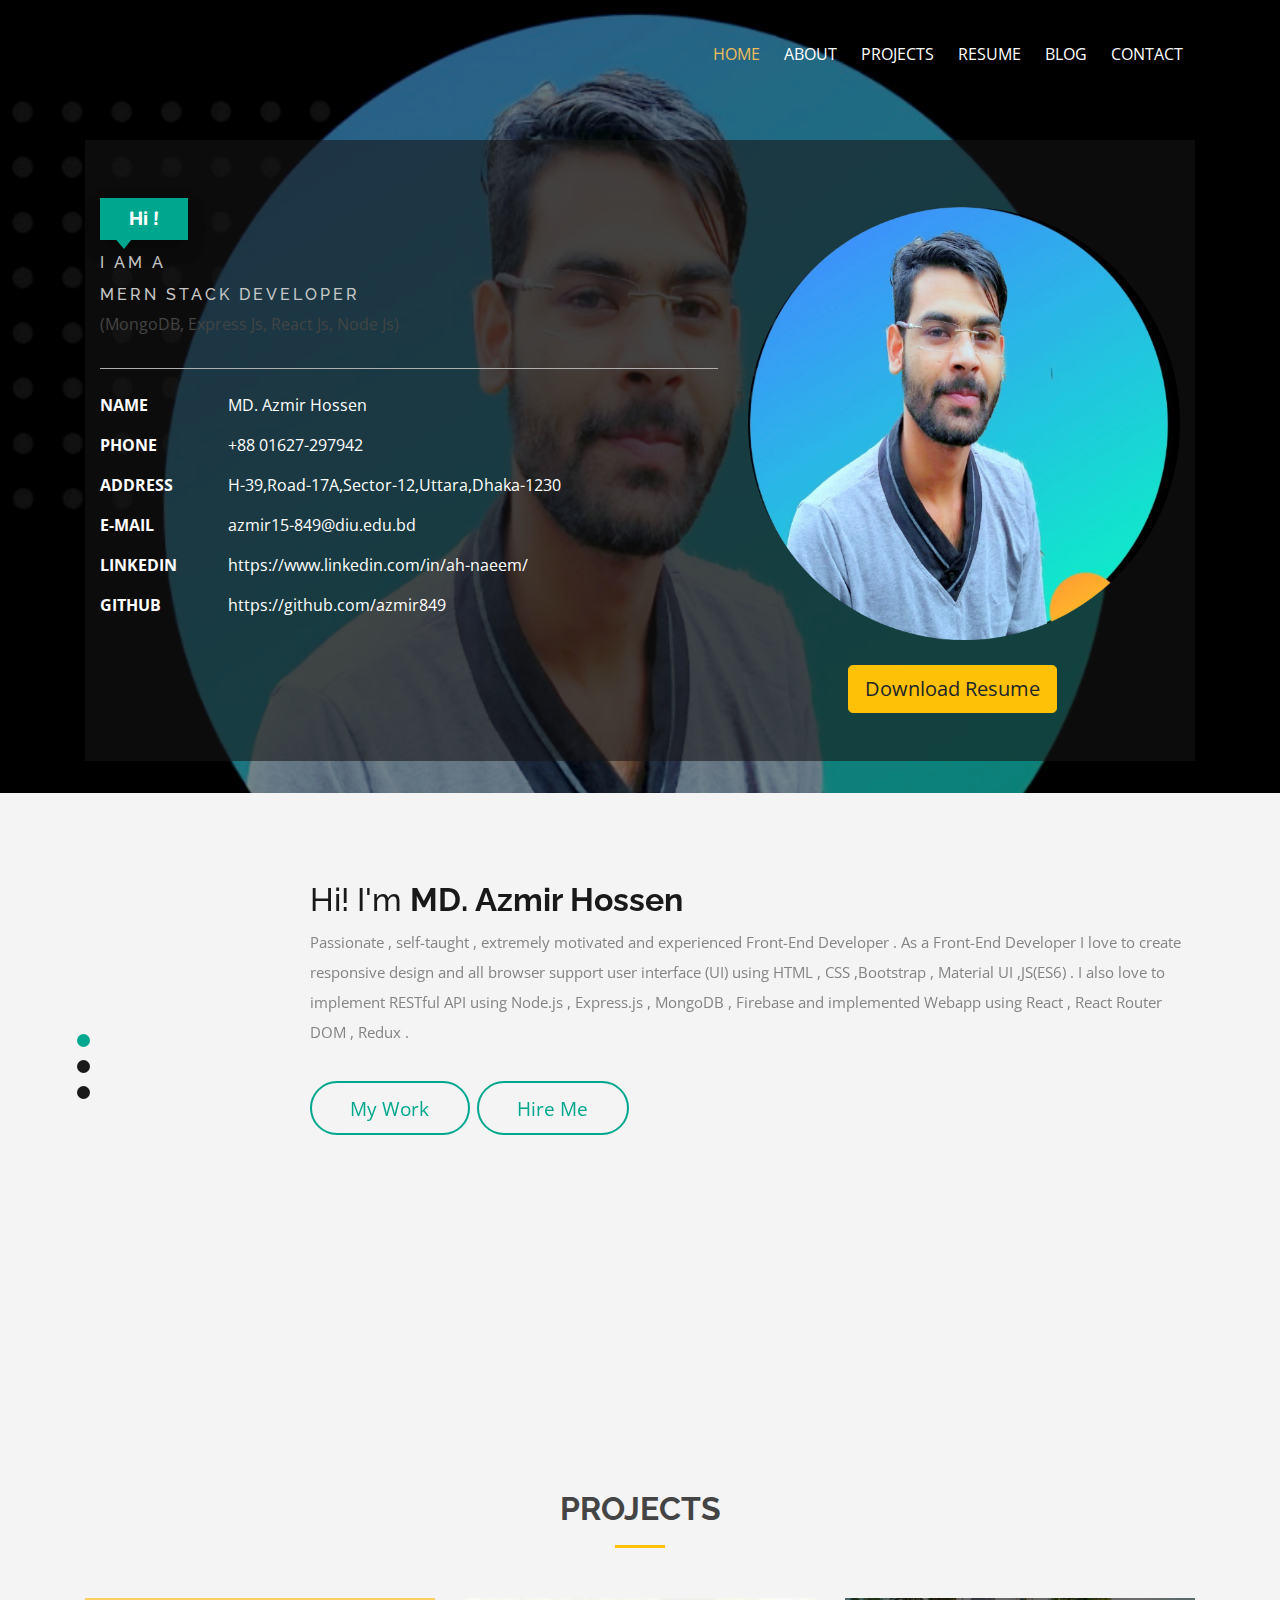
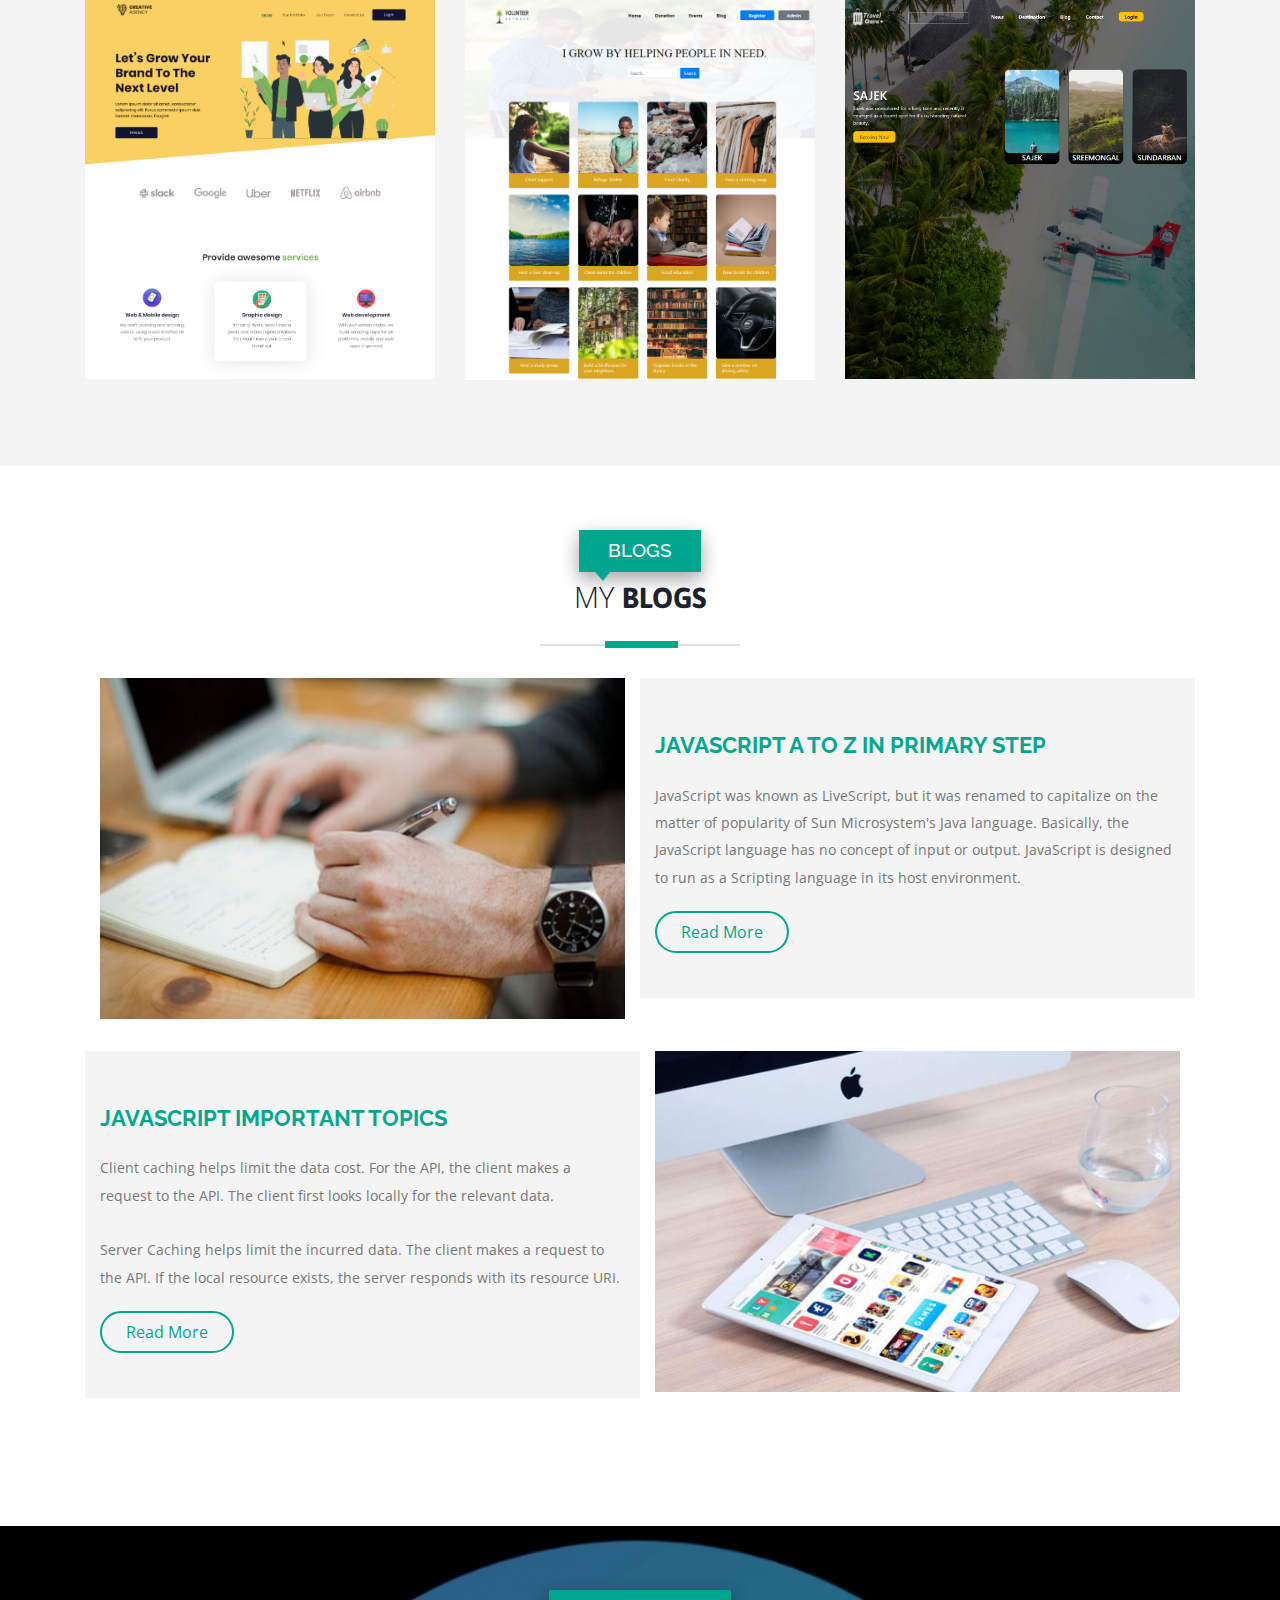
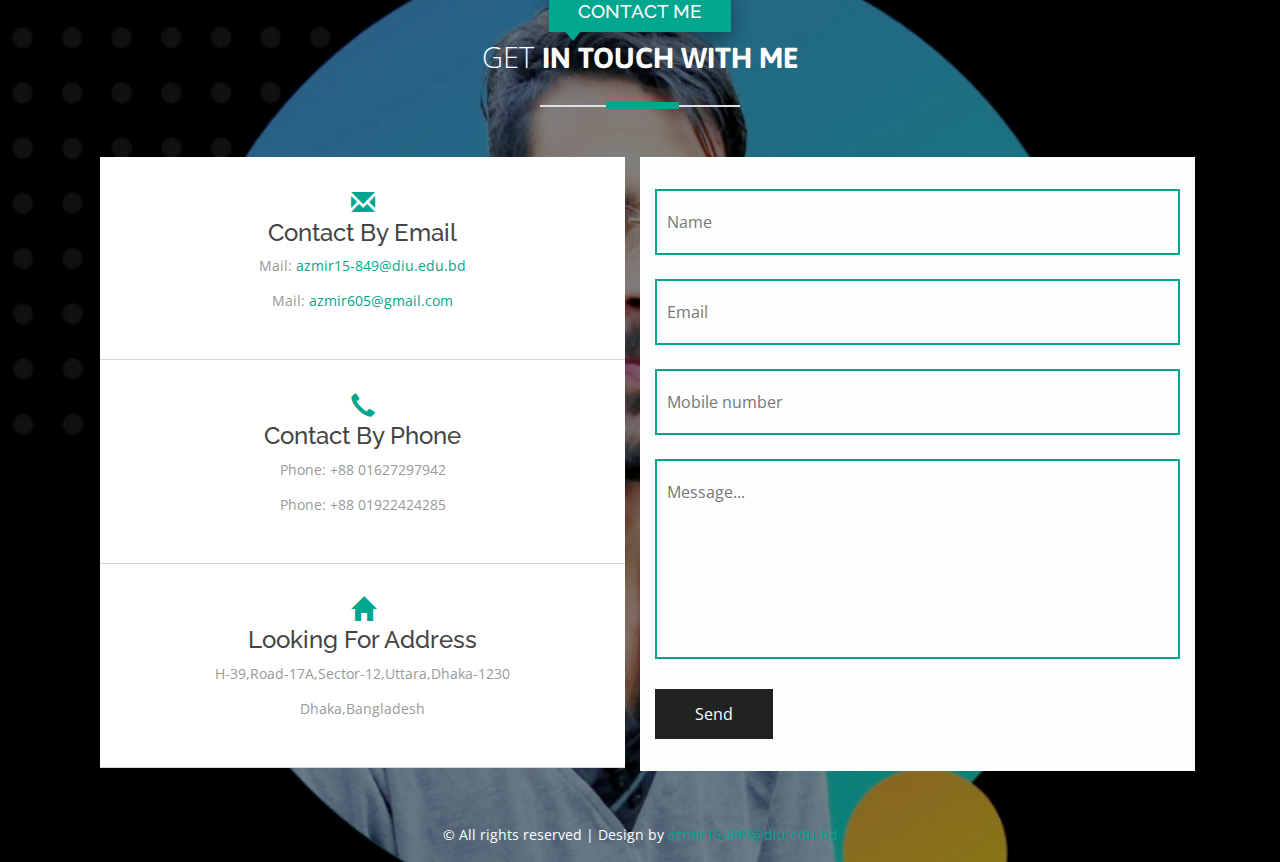
<file: index.html>
<!DOCTYPE HTML>
<html>

<head>
	<title>Azmir Hossen</title>
	<link href="css/bootstrap.css" rel='stylesheet' type='text/css' />
	<!-- jQuery (necessary for Bootstrap's JavaScript plugins) -->
	<script src="js/jquery.min.js"></script>
	<!-- Custom Theme files -->
	<link href="css/style.css" rel='stylesheet' type='text/css' />
	<!-- Custom Theme files -->
	<meta name="viewport" content="width=device-width, initial-scale=1">
	<meta http-equiv="Content-Type" content="text/html; charset=utf-8" />
	<meta name="keywords" content="Preface Responsive web template, Bootstrap Web Templates, Flat Web Templates, Android Compatible web template, 
Smartphone Compatible web template, free webdesigns for Nokia, Samsung, LG, Sony Ericsson, Motorola web design" />
	<!-- webfonts -->
	<link href='//fonts.googleapis.com/css?family=Asap:400,700,400italic' rel='stylesheet' type='text/css'>
	<link href='//fonts.googleapis.com/css?family=Open+Sans:400,300,600' rel='stylesheet' type='text/css'>
	<!-- webfonts -->
	<link href="./Portfolio/assets/vendor/bootstrap/css/bootstrap.min.css" rel="stylesheet">
	<link href="./Portfolio/assets/vendor/icofont/icofont.min.css" rel="stylesheet">
	<link href="./Portfolio/assets/vendor/boxicons/css/boxicons.min.css" rel="stylesheet">
	<link href="./Portfolio/assets/vendor/owl.carousel/assets/owl.carousel.min.css" rel="stylesheet">
	<link href="./Portfolio/assets/vendor/venobox/venobox.css" rel="stylesheet">

	<!-- Template Main CSS File -->
	<link href="./Portfolio/assets/css/style.css" rel="stylesheet">
	<!---- start-smoth-scrolling---->
	<script type="text/javascript" src="js/move-top.js"></script>
	<script type="text/javascript" src="js/easing.js"></script>
	<script type="text/javascript">
		jQuery(document).ready(function ($) {
			$(".scroll").click(function (event) {
				event.preventDefault();
				$('html,body').animate({ scrollTop: $(this.hash).offset().top }, 1000);
			});
		});
	</script>
	<!---- start-smoth-scrolling---->
</head>

<body>
	<!-- container -->
	<!-- header -->
	<div id="home" class="header">
		<div class="container">
			<!-- top-hedader -->
			<div class="top-header">
				<!-- /logo -->
				<!--top-nav---->
				<div class="top-nav">
					<div class="navigation">
						<div class="navigation-right">
							<span class="menu"><img src="images/profile.png" alt=" " /></span>
							<nav class="link-effect-3" id="link-effect-3">
								<ul class="nav1 nav nav-wil">
									<li class="active"><a data-hover="Home" href="index.html">Home</a></li>
									<li><a class="scroll" data-hover="About" href="#about">About</a></li>
									<li><a class="scroll" data-hover="Projects" href="#port">Projects</a></li>
									<li><a class="" data-hover="Resume" href="./MD. AZMIR HOSSEN.pdf">Resume</a></li>
									<li><a class="scroll" data-hover="Blog" href="#blogs">Blog</a></li>
									<li><a class="scroll" data-hover="Contact" href="#contact">Contact</a></li>
								</ul>
							</nav>
							<!-- script-for-menu -->
							<script>
								$("span.menu").click(function () {
									$("ul.nav1").slideToggle(300, function () {
										// Animation complete.
									});
								});
							</script>
							<!-- /script-for-menu -->
						</div>
						<div class="clearfix"></div>
					</div>
					<!-- /top-hedader -->
				</div>
				<div class="banner-info">
					<div class="col-md-7 header-right">
						<h1>Hi !</h1>
						<h6>I am a</h6>
						<h6>MERN Stack Developer</h6>
						<p>(MongoDB, Express Js, React Js, Node Js)</p>
						<ul class="address">

							<li>
								<ul class="address-text">
									<li><b>NAME</b></li>
									<li>MD. Azmir Hossen</li>
								</ul>
							</li>
							<li>
								<ul class="address-text">
									<li><b>PHONE </b></li>
									<li>+88 01627-297942</li>
								</ul>
							</li>
							<li>
								<ul class="address-text">
									<li><b>ADDRESS </b></li>
									<li>H-39,Road-17A,Sector-12,Uttara,Dhaka-1230</li>
								</ul>
							</li>
							<li>
								<ul class="address-text">
									<li><b>E-MAIL </b></li>
									<li><a href="mailto:azmir15-849@diu.edu.bd"> azmir15-849@diu.edu.bd</a></li>
								</ul>
							</li>
							<li>
								<ul class="address-text">
									<li><b>LINKEDIN</b></li>
									<li><a
											href="https://www.linkedin.com/in/ah-naeem/">https://www.linkedin.com/in/ah-naeem/</a>
									</li>
								</ul>
							</li>
							<li>
								<ul class="address-text">
									<li><b>GITHUB</b></li>
									<li><a href="https://github.com/azmir849">https://github.com/azmir849</a></li>
								</ul>
							</li>

						</ul>
					</div>
					<div class="flex-column col-md-5 header-left d-flex justify-content-center">
						<img src="images/circle-cropped.png" alt="">
						<a href='./MD. AZMIR HOSSEN MERN.pdf'><button type="button" class="btn btn-warning btn-lg">Download
								Resume</button></a>
					</div>
					<div class="clearfix"> </div>

				</div>
			</div>
		</div>
	</div>
	<!-- about -->
	<div id="about" class="about">
		<div class="col-md-12 about-left">
			<div id="owl-demo1" class="owl-carousel owl-carousel2">
				<div class="item">
					<div class="about-left-grid">
						<h2>Hi! I'm <span>MD. Azmir Hossen</span></h2>
						<p>Passionate , self-taught , extremely motivated and experienced Front-End Developer . As a
							Front-End Developer I love to create responsive design and all browser support user
							interface (UI) using HTML , CSS ,Bootstrap , Material UI ,JS(ES6) . I also love to implement
							RESTful API using Node.js , Express.js , MongoDB , Firebase and implemented Webapp using
							React , React Router DOM , Redux . </p>
						<ul>
							<li><a class="a-btn-a scroll" href="#port">My Work</a></li>
							<li><a class="a-btn-h scroll" href="#contact">Hire Me</a></li>
						</ul>
					</div>
				</div>
				<div class="item">
					<div class="about-left-grid">
						<h2>Hi! I'm <span>MD. Azmir Hossen</span></h2>
						<p>Excellent focus, communication, and ability to learn rapidly. Excels working in a team
							environment. Strong critical analysis and problem solving. </p>
						<ul>
							<li><a class="a-btn-a scroll" href="#port">My Work</a></li>
							<li><a class="a-btn-h scroll" href="#contact">Hire Me</a></li>
						</ul>
					</div>
				</div>
				<div class="item">
					<div class="about-left-grid">
						<h2>Hi! I'm <span>MD. Azmir Hossen</span></h2>
						<p>Programming languages:
							Advance : JS, JavaScript (ES6)
							Intermediate : Java , C , C++
							Client scripting : React , Redux , APIs , React Router Dom
							Server scripting : Node.js (Express)
							Front end : HTML , CSS
							Responsive Design : Bootstrap , Flex box , Material UI
							Database : Mongo dB , Firebase , MySQL
							Config. & Deploy : Heroku , Netlify , Firebase
							Other : VS Code , Context API , Postman , Chorome dev. tools</p>
						<ul>
							<li><a class="a-btn-a scroll" href="#port">My Work</a></li>
							<li><a class="a-btn-h scroll" href="#contact">Hire Me</a></li>
						</ul>
					</div>
				</div>
			</div>
		</div>

		<div class="clearfix"> </div>
		<link href="css/owl.carousel.css" rel="stylesheet">
		<script src="js/owl.carousel.js"></script>
		<script>
			$(document).ready(function () {
				$("#owl-demo1").owlCarousel({
					items: 1,
					lazyLoad: false,
					autoPlay: true,
					navigation: false,
					navigationText: false,
					pagination: true,
				});
			});
		</script>
		<!-- Feedback -->
		<script>
			$(document).ready(function () {
				$("#owl-demo3").owlCarousel({
					items: 1,
					lazyLoad: false,
					autoPlay: true,
					navigation: false,
					navigationText: true,
					pagination: true,
				});
			});
		</script>
	</div>
	<!-- /about -->
	<!-- portfolio -->
	<div class="portfolio" id="port">

	</div>
	<!-- //portfolio -->
	<!-- top-grids -->
	<div class="blog" id="blogs">
		<div class="container">
			<div class="service-head text-center">
				<h4>BLOGS</h4>
				<h3>MY <span>BLOGS</span></h3>
				<span class="border one"></span>
			</div>
			<div class="news-grid w3l-agile">
				<div class="col-md-6 news-img">
					<a href="https://azmir15-849.medium.com/javascript-a-to-z-in-primary-step-22716f90cae6"
						target="_blank"> <img src="./images/b1.jpg" alt=" " class="img-responsive"></a>

				</div>
				<div class="col-md-6 news-text">
					<h3> <a href="https://azmir15-849.medium.com/javascript-a-to-z-in-primary-step-22716f90cae6"
							target="_blank">JavaScript A to Z In Primary Step</a>
					</h3>
					<p>JavaScript was known as LiveScript, but it was renamed to capitalize on the matter of popularity
						of Sun Microsystem's Java language. Basically, the JavaScript language has no concept of input
						or output. JavaScript is designed to run as a Scripting language in its host environment.</p>
					<a href="https://azmir15-849.medium.com/javascript-a-to-z-in-primary-step-22716f90cae6"
						target="_blank" class="read hvr-shutter-in-horizontal">Read
						More</a>

				</div>

				<div class="clearfix"></div>
			</div>
			<div class="news-grid">

				<div class="col-md-6 news-text two">
					<h3> <a href="https://azmir15-849.medium.com/javascript-important-topics-f10065ee18fc"
							target="_blank">JavaScript important topics</a>
					</h3>
					<p>Client caching helps limit the data cost. For the API, the client makes a request to the API. The
						client first looks locally for the relevant data.<br /><br />Server Caching helps limit the
						incurred data. The client makes a request to the API. If the local resource exists, the server
						responds with its resource URI.</p>
					<a href="https://azmir15-849.medium.com/javascript-important-topics-f10065ee18fc" target="_blank"
						class="read hvr-shutter-in-horizontal">Read
						More</a>

				</div>
				<div class="col-md-6 news-img two">
					<a href="https://azmir15-849.medium.com/javascript-important-topics-f10065ee18fc" target="_blank">
						<img src="./images/b2.jpg" alt=" " class="img-responsive"></a>

				</div>
				<div class="clearfix"></div>
			</div>
			<div class="news-grid">
				<!-- <div class="col-md-6 news-img">
					<a href="#"> <img src="./images/b3.jpg" alt=" " class="img-responsive"></a>

				</div> -->
				<!-- <div class="col-md-6 news-text">
					<h3> <a href="#">HERE GOES AN AWESOME BLOG TITLE</a>
					</h3>
					<ul class="news">
						<li><i class="glyphicon glyphicon-user"></i> <a href="#">Admin</a></li>
						<li><i class="glyphicon glyphicon-comment"></i> <a href="#">2 Comments</a></li>
						<li><i class="glyphicon glyphicon-heart"></i> <a href="#">50 Likes</a></li>
						<li><i class="glyphicon glyphicon-tags"></i> <a href="#">3 Tags</a></li>
					</ul>
					<p>Itaque earum rerum hic tenetur a sapiente delectus, ut aut reiciendis voluptatibus maiores alias
						consequatur aut perferendis doloribus asperiores repellat. Neque porro quisquam est, qui dolorem
						ipsum quia dolor sit amet.</p>
					<a href="#" class="read hvr-shutter-in-horizontal">Read
						More</a>

				</div> -->

				<div class="clearfix"></div>
			</div>
		</div>
	</div>
	<!-- top-grids -->
	<!-- /blog-pop-->
	<div class="modal ab fade" id="myModal1" tabindex="-1" role="dialog" aria-labelledby="myModalLabel">
		<div class="modal-dialog about" role="document">
			<div class="modal-content about">
				<div class="modal-header">
					<button type="button" class="close ab" data-dismiss="modal" aria-label="Close"><span
							aria-hidden="true">&times;</span></button>
				</div>
				<div class="modal-body about">
					<div class="about">

						<div class="about-inner">

							<img src="images/b3.jpg" alt="about" />
							<h4 class="tittle">A Fews words about us</h4>
							<p>Lorem ipsum dolor sit amet Integer gravida,Lorem ipsum dolor sit amet Integer gravida
								velit,Ming sits in the corner the whole day. She's into crochet. quis dolor
								tristiqumsan.Mirum est notare quam littera gothica, quam nunc putamus parum claram,
								anteposuerit litterarum formas humanitatis per seacula quarta decima et quinta decima.
								velit quis dolor tristiqumsan.</p>
							<p>Lorem ipsum dolor sit amet. Integer gravida velit quis dolor tristiqumsan.anteposuerit
								litterarum formas humanitatis per seacula amet Integer gravida velit. </p>
						</div>

					</div>
				</div>
			</div>
		</div>
	</div>
	<!-- //blog-pop-->

	<!-- /header -->
	<div class="footer" id="contact">
		<div class="container">
			<div class="service-head one text-center">
				<h4>CONTACT ME</h4>
				<h3>GET <span>IN TOUCH WITH ME</span></h3>
				<span class="border two"></span>
			</div>
			<div class="mail_us">
				<div class="col-md-6 mail_left">
					<div class="contact-grid1-left">
						<div class="contact-grid1-left1">
							<span class="glyphicon glyphicon-envelope" aria-hidden="true"></span>
							<h4>Contact By Email</h4>
							<ul>
								<li>Mail: <a href="mailto:azmir15-849@diu.edu.bd">azmir15-849@diu.edu.bd</a></li>
								<li>Mail: <a href="mailto:azmir605@gmail.com">azmir605@gmail.com</a></li>
							</ul>
						</div>
					</div>
					<div class="contact-grid1-left">
						<div class="contact-grid1-left1">
							<span class="glyphicon glyphicon-earphone" aria-hidden="true"></span>
							<h4>Contact By Phone</h4>
							<ul>
								<li>Phone: +88 01627297942</li>
								<li>Phone: +88 01922424285</li>
							</ul>
						</div>
					</div>
					<div class="contact-grid1-left">
						<div class="contact-grid1-left1">
							<span class="glyphicon glyphicon-home" aria-hidden="true"></span>
							<h4>Looking For Address</h4>
							<ul>
								<li>H-39,Road-17A,Sector-12,Uttara,Dhaka-1230</li>
								<li>Dhaka,Bangladesh</li>

							</ul>
						</div>
					</div>
					<div class="clearfix"> </div>
				</div>
				<div class="col-md-6 mail_right">
					<form action="#" method="post">
						<input type="text" name="Name" value="Name" onfocus="this.value = '';"
							onblur="if (this.value == '') {this.value = 'Name';}" required="">
						<input type="email" name="Email" value="Email" onfocus="this.value = '';"
							onblur="if (this.value == '') {this.value = 'Email';}" required="">
						<input type="text" name="Mobile number" value="Mobile number" onfocus="this.value = '';"
							onblur="if (this.value == '') {this.value = 'Mobile number';}" required="">
						<textarea name="Message..." onfocus="this.value = '';"
							onblur="if (this.value == '') {this.value = 'Message...';}"
							required="">Message...</textarea>
						<input type="submit" value="Send">

					</form>
				</div>
				<div class="clearfix"></div>
			</div>
			<div class="copy_right text-center">
				<p>&copy; All rights reserved | Design by <a href="mailto:azmir15-849@diu.edu.bd"
						target="_blank">azmir15-849@diu.edu.bd</a></p>

			</div>
		</div>
	</div>
	<!-- //footer -->
	<!-- /container -->
	<a href="#home" id="toTop" style="display: block;"> <span id="toTopHover" style="opacity: 1;"> </span></a>
	<!--start-smooth-scrolling-->
	<script type="text/javascript">
		$(document).ready(function () {
			/*
			var defaults = {
					containerID: 'toTop', // fading element id
				containerHoverID: 'toTopHover', // fading element hover id
				scrollSpeed: 1200,
				easingType: 'linear' 
				};
			*/

			$().UItoTop({ easingType: 'easeOutQuart' });

		});
	</script>
	<!--end-smooth-scrolling-->
	<!-- //for bootstrap working -->
	<script src="js/bootstrap.js"></script>
	<script>
		$(document).ready(function () {
			$('#port').load('./Portfolio/portfolio.html');
		});
	</script>

</body>

</html>
</file>
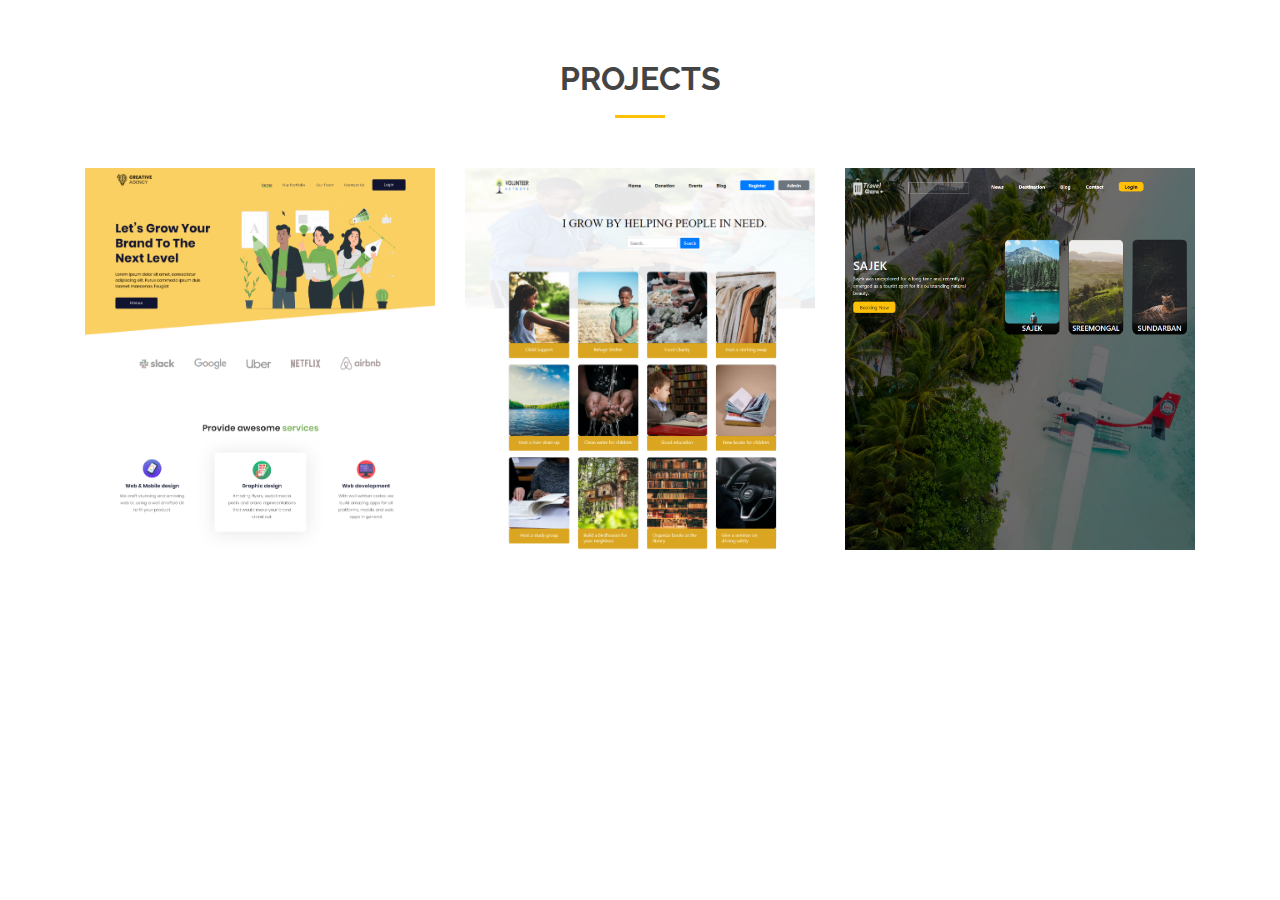
<file: Portfolio/index.html>
<!DOCTYPE html>
<html lang="en">

<head>
  <meta charset="utf-8">
  <meta content="width=device-width, initial-scale=1.0" name="viewport">

  <title>Portfolio</title>
  <meta content="" name="descriptison">
  <meta content="" name="keywords">

  <!-- Favicons -->

  <!-- Google Fonts -->
  <link
    href="https://fonts.googleapis.com/css?family=Open+Sans:300,300i,400,400i,600,600i,700,700i|Raleway:300,300i,400,400i,500,500i,600,600i,700,700i|Poppins:300,300i,400,400i,500,500i,600,600i,700,700i"
    rel="stylesheet">

  <!-- Vendor CSS Files -->
  <link href="../Portfolio/assets/vendor/bootstrap/css/bootstrap.min.css" rel="stylesheet">
  <link href="../Portfolio/assets/vendor/icofont/icofont.min.css" rel="stylesheet">
  <link href="../Portfolio/assets/vendor/boxicons/css/boxicons.min.css" rel="stylesheet">
  <link href="../Portfolio/assets/vendor/owl.carousel/assets/owl.carousel.min.css" rel="stylesheet">
  <link href="../Portfolio/assets/vendor/venobox/venobox.css" rel="stylesheet">

  <!-- Template Main CSS File -->
  <link href="../Portfolio/assets/css/style.css" rel="stylesheet">

  <!-- =======================================================
  * Template Name: Baker - v2.1.0
  * Template URL: https://bootstrapmade.com/baker-free-onepage-bootstrap-theme/
  * Author: BootstrapMade.com
  * License: https://bootstrapmade.com/license/
  ======================================================== -->
</head>

<body>

  <!-- ======= Header ======= -->

  <!-- ======= Portfolio Section ======= -->
  <section id="portfolio" class="portfolio">
    <div class="container">

      <div class="section-title">
        <h2>Projects</h2>
      </div>

      <div class="row portfolio-container">

        <div class="col-lg-4 col-md-6 portfolio-item filter-app">
          <img src="../Portfolio/assets/img/portfolio/creative agency/header.png" class="img-fluid" alt="">
          <div class="portfolio-info">
            <h4>Creative Agency</h4>
            <a href="../Portfolio/assets/img/portfolio/creative agency/1 Landing page.png" data-gall="portfolioGallery"
              class="venobox preview-link" title="App 1"><i class="bx bx-plus"></i></a>
            <a href="../Portfolio/CreativeAgencyDetails.html" data-gall="portfolioDetailsGallery" data-vbtype="iframe"
              class="venobox details-link" title="Portfolio Details"><i class="bx bx-link"></i></a>
          </div>
        </div>

        <div class="col-lg-4 col-md-6 portfolio-item filter-web">
          <img src="../Portfolio/assets/img/portfolio/Volunteer Network/home.png" class="img-fluid" alt="">
          <div class="portfolio-info">
            <h4>Volunteer Network</h4>
            <a href="../Portfolio/assets/img/portfolio/Volunteer Network/Image 16.png" data-gall="portfolioGallery"
              class="venobox preview-link" title="Web 3"><i class="bx bx-plus"></i></a>
            <a href="../Portfolio/VolunteerNetworkDetails.html" data-gall="portfolioDetailsGallery" data-vbtype="iframe"
              class="venobox details-link" title="Portfolio Details"><i class="bx bx-link"></i></a>
          </div>
        </div>

        <div class="col-lg-4 col-md-6 portfolio-item filter-app">
          <img src="../Portfolio/assets/img/portfolio/Travel Guru/Image 17.png" class="img-fluid" alt="">
          <div class="portfolio-info">
            <h4>Travel Guru App</h4>
            <a href="../Portfolio/assets/img/portfolio/Travel Guru/Image 1.png" data-gall="portfolioGallery"
              class="venobox preview-link" title="App 2"><i class="bx bx-plus"></i></a>
            <a href="../Portfolio/TravelGuruDetails.html" data-gall="portfolioDetailsGallery" data-vbtype="iframe"
              class="venobox details-link" title="Portfolio Details"><i class="bx bx-link"></i></a>
          </div>
        </div>
      </div>

    </div>

    </div>
  </section><!-- End Portfolio Section -->


  <!-- Vendor JS Files -->
  <script src="../Portfolio/assets/vendor/jquery/jquery.min.js"></script>
  <script src="../Portfolio/assets/vendor/bootstrap/js/bootstrap.bundle.min.js"></script>
  <script src="../Portfolio/assets/vendor/jquery.easing/jquery.easing.min.js"></script>
  <script src="../Portfolio/assets/vendor/php-email-form/validate.js"></script>
  <script src="../Portfolio/assets/vendor/waypoints/jquery.waypoints.min.js"></script>
  <script src="../Portfolio/assets/vendor/counterup/counterup.min.js"></script>
  <script src="../Portfolio/assets/vendor/owl.carousel/owl.carousel.min.js"></script>
  <script src="../Portfolio/assets/vendor/isotope-layout/isotope.pkgd.min.js"></script>
  <script src="../Portfolio/assets/vendor/venobox/venobox.min.js"></script>

  <!-- Template Main JS File -->
  <script src="../Portfolio/assets/js/main.js"></script>

</body>

</html>
</file>
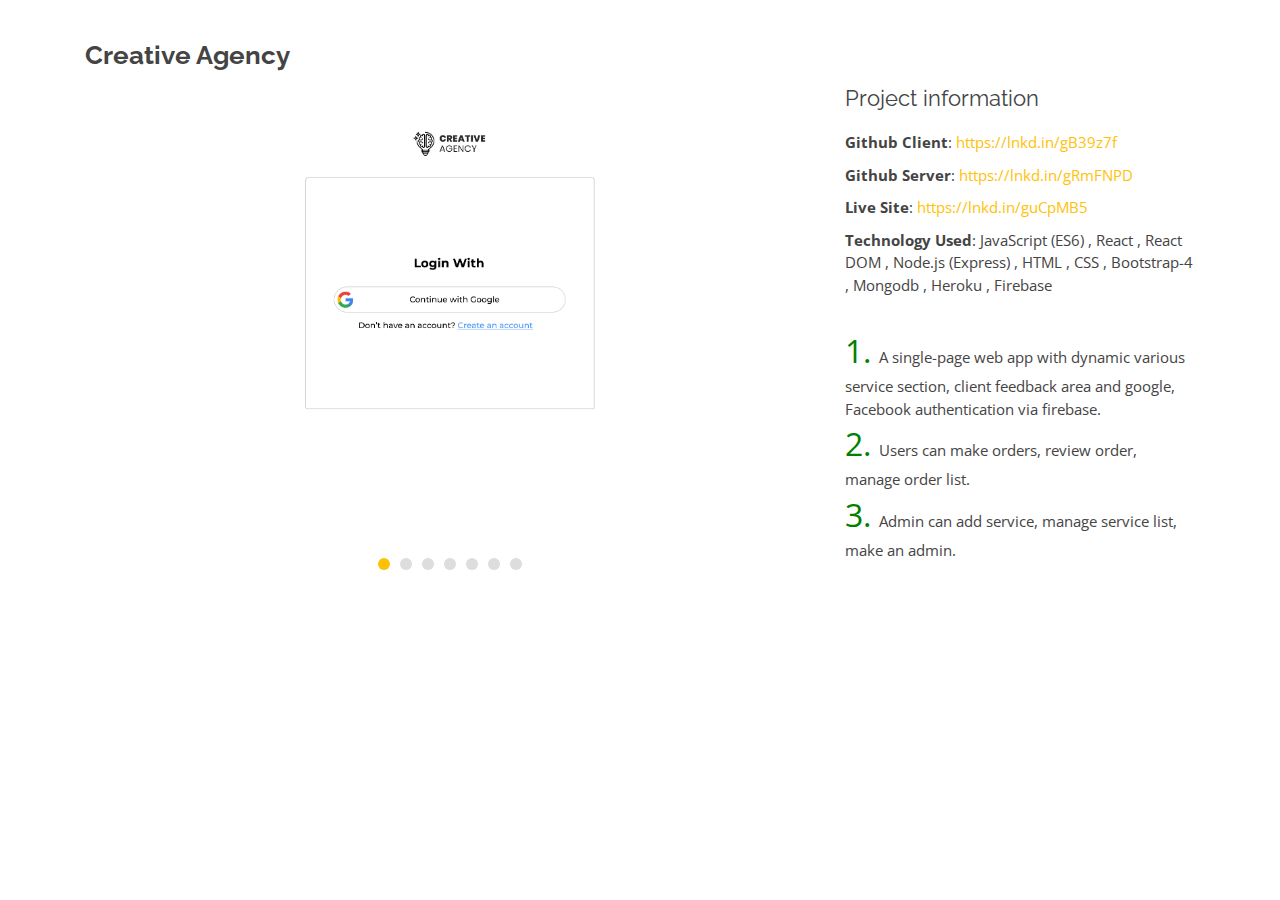
<file: Portfolio/CreativeAgencyDetails.html>
<!DOCTYPE html>
<html lang="en">

<head>
  <meta charset="utf-8">
  <meta content="width=device-width, initial-scale=1.0" name="viewport">

  <title>Portfolio Details</title>
  <meta content="" name="descriptison">
  <meta content="" name="keywords">

  <!-- Google Fonts -->
  <link
    href="https://fonts.googleapis.com/css?family=Open+Sans:300,300i,400,400i,600,600i,700,700i|Raleway:300,300i,400,400i,500,500i,600,600i,700,700i|Poppins:300,300i,400,400i,500,500i,600,600i,700,700i"
    rel="stylesheet">

  <!-- Vendor CSS Files -->
  <link href="../Portfolio/assets/vendor/bootstrap/css/bootstrap.min.css" rel="stylesheet">
  <link href="../Portfolio/assets/vendor/icofont/icofont.min.css" rel="stylesheet">
  <link href="../Portfolio/assets/vendor/boxicons/css/boxicons.min.css" rel="stylesheet">
  <link href="../Portfolio/assets/vendor/owl.carousel/assets/owl.carousel.min.css" rel="stylesheet">
  <link href="../Portfolio/assets/vendor/venobox/venobox.css" rel="stylesheet">

  <!-- Template Main CSS File -->
  <link href="../Portfolio/assets/css/style.css" rel="stylesheet">

  <!-- =======================================================
  * Template Name: Baker - v2.1.0
  * Template URL: https://bootstrapmade.com/baker-free-onepage-bootstrap-theme/
  * Author: BootstrapMade.com
  * License: https://bootstrapmade.com/license/
  ======================================================== -->
</head>

<body>

  <main id="main">

    <!-- ======= Portfolio Details Section ======= -->
    <section id="portfolio-details" class="portfolio-details">
      <div class="container">

        <div class="row">

          <div class="col-lg-8">
            <h2 class="portfolio-title">Creative Agency</h2>
            <div class="owl-carousel portfolio-details-carousel">
              <img src="../Portfolio/assets/img/portfolio/creative agency/2 login.png" class="img-fluid" alt="">
              <img src="../Portfolio/assets/img/portfolio/creative agency/3 Customar-placeOrder.png" class="img-fluid"
                alt="">
              <img src="../Portfolio/assets/img/portfolio/creative agency/4 Customar-status.png" class="img-fluid"
                alt="">
              <img src="../Portfolio/assets/img/portfolio/creative agency/5 Customar-review.png" class="img-fluid"
                alt="">
              <img src="../Portfolio/assets/img/portfolio/creative agency/6 Admin-service-status.png" class="img-fluid"
                alt="">
              <img src="../Portfolio/assets/img/portfolio/creative agency/7 Admin-add-service.png" class="img-fluid"
                alt="">
              <img src="../Portfolio/assets/img/portfolio/creative agency/8 Admin-make-admin.png" class="img-fluid"
                alt="">
            </div>
          </div>

          <div class="col-lg-4 portfolio-info">
            <h3>Project information</h3>
            <ul>
              <li><strong>Github Client</strong>: <a href="https://lnkd.in/gB39z7f">https://lnkd.in/gB39z7f</a></li>
              <li><strong>Github Server</strong>: <a href="https://lnkd.in/gRmFNPD">https://lnkd.in/gRmFNPD</a></li>
              <li><strong>Live Site</strong>: <a href="https://lnkd.in/guCpMB5">https://lnkd.in/guCpMB5</a></li>
              <li><strong>Technology Used</strong>: JavaScript (ES6) , React , React DOM , Node.js (Express) , HTML ,
                CSS , Bootstrap-4 , Mongodb , Heroku , Firebase</li>
            </ul>

            <p>
              <span style="color: green;font-size: xx-large;">1. </span> A single-page web app with dynamic various
              service section, client feedback area and google, Facebook authentication via firebase.<br />

              <span style="color: green;font-size: xx-large;">2. </span> Users can make orders, review order, manage
              order list.<br />
              <span style="color: green;font-size: xx-large;">3. </span> Admin can add service, manage service list,
              make an admin.
            </p>
          </div>

        </div>

      </div>
    </section><!-- End Portfolio Details Section -->

  </main><!-- End #main -->

  <a href="#" class="back-to-top"><i class="bx bx-up-arrow-alt"></i></a>

  <!-- Vendor JS Files -->
  <script src="../Portfolio/assets/vendor/jquery/jquery.min.js"></script>
  <script src="../Portfolio/assets/vendor/bootstrap/js/bootstrap.bundle.min.js"></script>
  <script src="../Portfolio/assets/vendor/jquery.easing/jquery.easing.min.js"></script>
  <script src="../Portfolio/assets/vendor/php-email-form/validate.js"></script>
  <script src="../Portfolio/assets/vendor/waypoints/jquery.waypoints.min.js"></script>
  <script src="../Portfolio/assets/vendor/counterup/counterup.min.js"></script>
  <script src="../Portfolio/assets/vendor/owl.carousel/owl.carousel.min.js"></script>
  <script src="../Portfolio/assets/vendor/isotope-layout/isotope.pkgd.min.js"></script>
  <script src="../Portfolio/assets/vendor/venobox/venobox.min.js"></script>

  <!-- Template Main JS File -->
  <script src="../Portfolio/assets/js/main.js"></script>

</body>

</html>
</file>
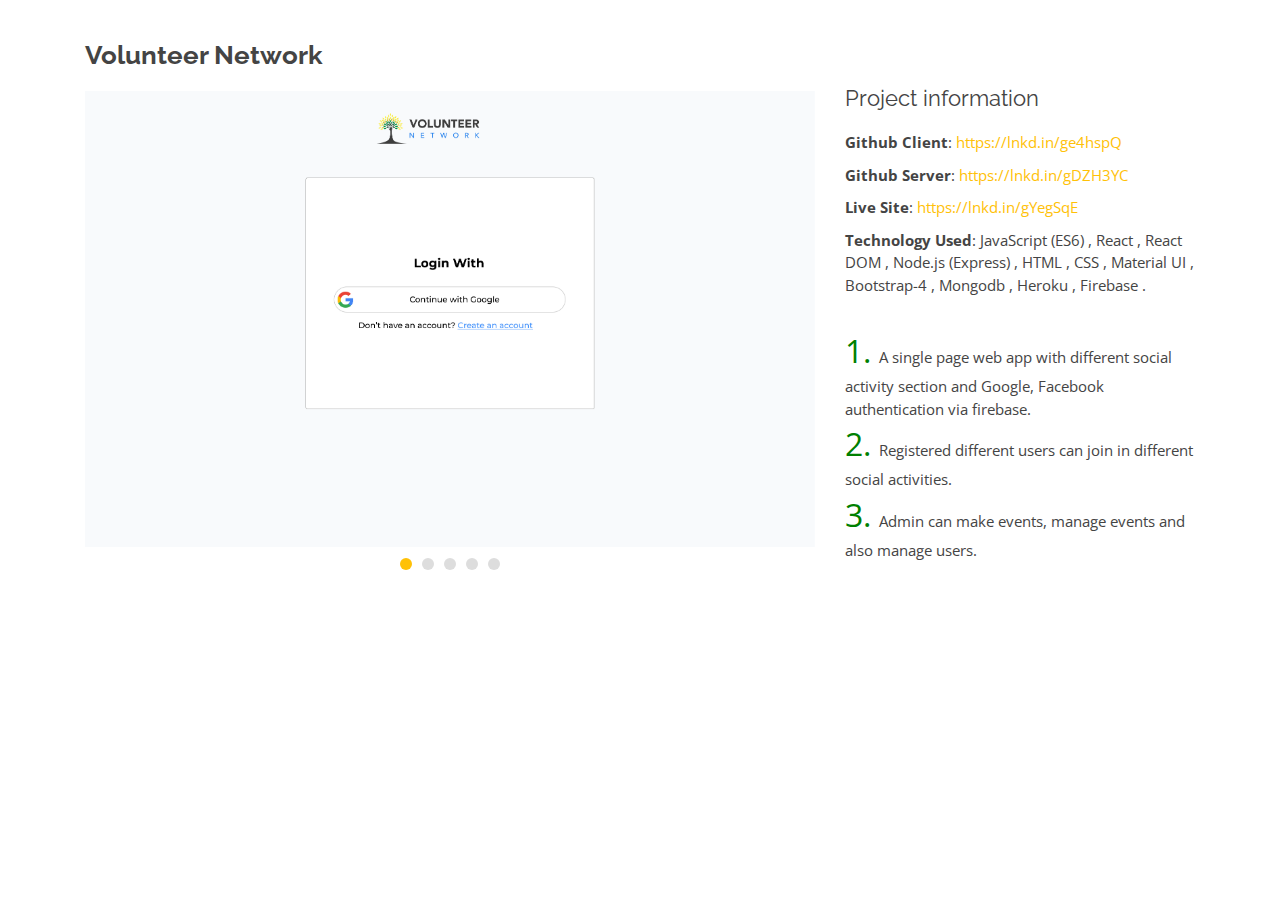
<file: Portfolio/VolunteerNetworkDetails.html>
<!DOCTYPE html>
<html lang="en">

<head>
    <meta charset="utf-8">
    <meta content="width=device-width, initial-scale=1.0" name="viewport">

    <title>Portfolio Details</title>
    <meta content="" name="descriptison">
    <meta content="" name="keywords">

    <!-- Google Fonts -->
    <link
        href="https://fonts.googleapis.com/css?family=Open+Sans:300,300i,400,400i,600,600i,700,700i|Raleway:300,300i,400,400i,500,500i,600,600i,700,700i|Poppins:300,300i,400,400i,500,500i,600,600i,700,700i"
        rel="stylesheet">

    <!-- Vendor CSS Files -->
    <link href="../Portfolio/assets/vendor/bootstrap/css/bootstrap.min.css" rel="stylesheet">
    <link href="../Portfolio/assets/vendor/icofont/icofont.min.css" rel="stylesheet">
    <link href="../Portfolio/assets/vendor/boxicons/css/boxicons.min.css" rel="stylesheet">
    <link href="../Portfolio/assets/vendor/owl.carousel/assets/owl.carousel.min.css" rel="stylesheet">
    <link href="../Portfolio/assets/vendor/venobox/venobox.css" rel="stylesheet">

    <!-- Template Main CSS File -->
    <link href="../Portfolio/assets/css/style.css" rel="stylesheet">

    <!-- =======================================================
  * Template Name: Baker - v2.1.0
  * Template URL: https://bootstrapmade.com/baker-free-onepage-bootstrap-theme/
  * Author: BootstrapMade.com
  * License: https://bootstrapmade.com/license/
  ======================================================== -->
</head>

<body>

    <main id="main">

        <!-- ======= Portfolio Details Section ======= -->
        <section id="portfolio-details" class="portfolio-details">
            <div class="container">

                <div class="row">

                    <div class="col-lg-8">
                        <h2 class="portfolio-title">Volunteer Network</h2>
                        <div class="owl-carousel portfolio-details-carousel">
                            <img src="../Portfolio/assets/img/portfolio/Volunteer Network/2 Login.png" class="img-fluid"
                                alt="">
                            <img src="../Portfolio/assets/img/portfolio/Volunteer Network/3 Register to Volunteer .png"
                                class="img-fluid" alt="">
                            <img src="../Portfolio/assets/img/portfolio/Volunteer Network/4 Event Tasks.png"
                                class="img-fluid" alt="">
                            <img src="../Portfolio/assets/img/portfolio/Volunteer Network/5 Admin.png" class="img-fluid"
                                alt="">
                            <img src="../Portfolio/assets/img/portfolio/Volunteer Network/6 Admin-1.png"
                                class="img-fluid" alt="">
                        </div>
                    </div>

                    <div class="col-lg-4 portfolio-info">
                        <h3>Project information</h3>
                        <ul>
                            <li><strong>Github Client</strong>: <a
                                    href="https://lnkd.in/ge4hspQ">https://lnkd.in/ge4hspQ</a></li>
                            <li><strong>Github Server</strong>: <a
                                    href="https://lnkd.in/gDZH3YC">https://lnkd.in/gDZH3YC</a></li>
                            <li><strong>Live Site</strong>: <a
                                    href="https://lnkd.in/gYegSqE">https://lnkd.in/gYegSqE</a></li>
                            <li><strong>Technology Used</strong>: JavaScript (ES6) , React , React DOM , Node.js
                                (Express) , HTML , CSS , Material UI , Bootstrap-4 , Mongodb , Heroku , Firebase .</li>
                        </ul>

                        <p>
                            <span style="color: green;font-size: xx-large;">1. </span> A single page web app with
                            different social activity section and Google, Facebook authentication via firebase.<br />

                            <span style="color: green;font-size: xx-large;">2. </span> Registered different users can
                            join in different social activities.<br />
                            <span style="color: green;font-size: xx-large;">3. </span> Admin can make events, manage
                            events and also manage users.
                        </p>
                    </div>

                </div>

            </div>
        </section><!-- End Portfolio Details Section -->

    </main><!-- End #main -->

    <a href="#" class="back-to-top"><i class="bx bx-up-arrow-alt"></i></a>

    <!-- Vendor JS Files -->
    <script src="../Portfolio/assets/vendor/jquery/jquery.min.js"></script>
    <script src="../Portfolio/assets/vendor/bootstrap/js/bootstrap.bundle.min.js"></script>
    <script src="../Portfolio/assets/vendor/jquery.easing/jquery.easing.min.js"></script>
    <script src="../Portfolio/assets/vendor/php-email-form/validate.js"></script>
    <script src="../Portfolio/assets/vendor/waypoints/jquery.waypoints.min.js"></script>
    <script src="../Portfolio/assets/vendor/counterup/counterup.min.js"></script>
    <script src="../Portfolio/assets/vendor/owl.carousel/owl.carousel.min.js"></script>
    <script src="../Portfolio/assets/vendor/isotope-layout/isotope.pkgd.min.js"></script>
    <script src="../Portfolio/assets/vendor/venobox/venobox.min.js"></script>

    <!-- Template Main JS File -->
    <script src="../Portfolio/assets/js/main.js"></script>

</body>

</html>
</file>
<file: css/style.css>
html, body{
    font-family: 'Open Sans', sans-serif;
    font-size: 100%;
  	background: #FFf;
}
body a{
	transition:0.5s all;
	-webkit-transition:0.5s all;
	-moz-transition:0.5s all;
	-o-transition:0.5s all;
	-ms-transition:0.5s all;
}
body h1,h2,h3,h4,h5,h6{
	    font-family: 'Asap', sans-serif;
}
/*-- header --*/
#home {
    background: url(../images/profile.png) no-repeat center top;
    background-size: cover;
    -webkit-background-size: cover;
    -moz-background-size: cover;
    -o-background-size: cover;
    -ms-background-size: cover;
    min-height:650px;
	position: relative;
}
.top-header {
	padding: 2em 0;
}
.logo h1 {
    margin: 0;
    text-transform: uppercase;
    font-weight: bold;
     color:#fff;
}
.logo h1 a{
	text-decoration:none;
	 color:#fff;
}
.logo span {
    border: 7px solid #00a78e;
    padding: 0px 14px;
    font-size: 1.2em;
    color: #fff;
}
.logo{
	float:left;
}
.navigation-right{
	float:right;
}
.navigation-right ul li{
	display:inline-block;
}
.navigation-right ul li a{
	color:#fff;
    font-size:1em;
    text-decoration: none;
    padding: 10px 0;
	text-transform:uppercase;
    font-family: 'Open Sans', sans-serif;
}
.navigation-right ul li.active a{
	    color: #f0bb59;
}
span.menu{
	display:none;
}
/*-- nav-hover --*/
.link-effect-3 a {
	padding: 10px 0;
	margin: 0 12px;
	color: #797878;
	text-shadow: none;
	position: relative;  
    font-family: 'Open Sans', sans-serif;
}
.link-effect-3 a::before {
	position: absolute;
	top: 0;
	left: 0;
	overflow: hidden;
	padding: 10px 0;
	max-width: 0;
	border-bottom: 3px solid #f0bb59;
    color: #f0bb59;
	content: attr(data-hover);
	-webkit-transition: max-width 0.5s;
	-moz-transition: max-width 0.5s;
	transition: max-width 0.5s;
}
.link-effect-3 a:hover::before {
	max-width: 100%;
}
/*--banner-info--*/
.banner-info {
    background:rgba(23, 20, 20, 0.58);
	margin-top: 4em;
}
.header-left {
    padding: 3em;
}
.header-right {
    padding: 3em;
}
ul.address-text {
    padding: 0;
}
ul.address {
    padding: 0;
}
.header-left img {
    width: 100%;
	margin-top: 19px;
	margin-bottom: 25px;
}
.header-left button{
	margin-left: 100px;
}
.header-right {
    padding-left: 3em;
}
.header-right h1 {
    font-size: 2.5em;
    color: #fff;
    margin: 0.5em 0 0;
    font-weight: bold;
}
.header-right h1 {
    font-size: 1.2em;
    color: #FFF;
    background: #00a78e;
    display: inline-block;
    padding: .5em 1.5em;
    position: relative;
	    box-shadow: 0 8px 17px 0 rgba(0,0,0,0.2),0 6px 20px 0 rgba(0,0,0,0.19);
}
.header-right h1:before {
       width: 0;
    height: 0;
    position: absolute;
    content: '';
    bottom: -9px;
    left: 12px;
    border-style: solid;
    border-width: 14px 11px 0 12px;
    border-color: #00a78e transparent transparent transparent;
}
.service-head h4 {
    font-size: 1.2em;
    color: #FFF;
    background: #00a78e;
    display: inline-block;
    padding: .5em 1.5em;
    position: relative;
	    box-shadow: 0 8px 17px 0 rgba(0,0,0,0.2),0 6px 20px 0 rgba(0,0,0,0.19);
}
.service-head h4:before {
    width: 0;
    height: 0;
    position: absolute;
    content: '';
    bottom: -9px;
    left: 12px;
    border-style: solid;
    border-width: 14px 11px 0 12px;
    border-color: #00a78e transparent transparent transparent;
	
}
.header-right h6 {
       font-size: 1em;
    color: #C7C7C7;
    margin-top: 0.8em;
    letter-spacing: 3px;
    text-transform: uppercase;
}
ul.address {
    margin-top: 2em;
    border-top: 1px solid #AFAFAF;
    padding-top: 0.5em;
}
ul.address li {
    display: block;
}
ul.address li ul.address-text li {
    display: inline-block;
    font-size: 1em;
    color: #fff;
    margin-top: 1em;
	font-weight: 400;
}
ul.address li ul.address-text li:nth-child(1){
	width: 20%;
}
ul.address li ul.address-text li a {
    color: #fff;
	text-decoration:none;
}
ul.address li ul.address-text li a:hover{
        color: #00a78e;
}
ul.address-text b {
    color:#fff;
}
/*--social-icons--*/
ul.social-icons{
	    display: block;
    padding: 0;
    background:#00a78e;
    padding:1.3em 0;
    text-align: center;
	margin:0;
}
.social-icons li {
    display: inline-block;
    margin-right: 1%;
}
.social-icons li a{  
    background: url(../images/social-icons2.png) no-repeat 3px 3px;
    display: block;
    height: 32px;
    width: 32px;
	margin-right: 1em;
	-webkit-transition: .5s all;
    transition: .5s all;
    -moz-transition: .5s all;
}
.social-icons li a:before {
	content: '';
    display: block;
    height: 32px;
    width: 32px;
       border: 2px solid #fff;
	-webkit-transform: rotate(45deg);
	transform: rotate(45deg);
	-moz-transform: rotate(45deg);
	-o-transform: rotate(45deg);
	-ms-transform: rotate(45deg); 
    box-shadow: 0 8px 17px 0 rgba(0,0,0,0.2),0 6px 20px 0 rgba(0,0,0,0.19);	
}
.social-icons li a.fb{
	background-position: 3px -30px;
}
.social-icons li a.in{
      background-position: 3px -62px;
}
.social-icons li a.dott {
background-position: 3px -94px;
}
.social-icons li a:hover::before {
    border-color: #00a78e;
	    box-shadow: 0 8px 17px 0 rgba(0,0,0,0.2),0 6px 20px 0 rgba(0,0,0,0.19);
}
/*-- wellcome-note --*/
.welcome-note{
	margin:3em 0;
}
.note{
	
}
.note h1{
	color:#FFF;
	font-size:2.5em;
	font-weight:400;
}
.note h1 span{
	font-weight:700;
}
/*-- /blogs --*/
.news-text {
    float: right;
    padding: 3.38em 2em;
    background: #f4f4f4;
}
.news-img {
    float: left;
    position: relative;
    padding: 0;
}
.news-text.two {
    float:left;
}
.news-img img,.news-img.two  img{
    width: 100%;
}
.news-img.two {
    float:right;
}
.news-text h3   {
    font-size: 1.4em;
    color: #333333;
    text-transform: uppercase;
        margin-bottom: 1em;
		font-weight:bold;
}
.news-text p {
    font-size: 0.9em;
    line-height: 1.9em;
    margin: 1em 0 2em 0;
    color: #777;
}
.news-text h3  a,ul.news li:hover  i{
	 color:#00a78e;
	 text-decoration:none;
}
ul.news li {
    display: inline-block;
       margin-right: 1em;
}
ul.news li i {
    margin-right: 4px;
}
ul.news li a{
    font-size: 0.9em;
    color: #777;
}
ul.news li i{
	color:#333;
}
a.read {
    padding: 0.5em 1.5em;
    font-size: 1em;
    color: #00a78e;
    border: 2px solid #00a78e;
    text-decoration: none;
    border-radius: 1.5em;
    -webkit-border-radius: 1.5em;
    -moz-border-radius: 1.5em;
    -o-border-radius: 1.5em;
    -ms-border-radius: 1.5em;
}
a.read:hover {
	background:#00a78e;
	color:#fff;
}
ul.news {
    padding: 0;
}
.news-grid {
    margin: 2em 0;
}
.news-grid:hover{
		transition:0.5s all;
	-webkit-transition:0.5s all;
	-moz-transition:0.5s all;
	-o-transition:0.5s all;
	-ms-transition:0.5s all;
   box-shadow: 0 8px 17px 0 rgba(0,0,0,0.2),0 6px 20px 0 rgba(0,0,0,0.19);
   -webkit-box-shadow: 0 8px 17px 0 rgba(0,0,0,0.2),0 6px 20px 0 rgba(0,0,0,0.19);
   -moz-box-shadow: 0 8px 17px 0 rgba(0,0,0,0.2),0 6px 20px 0 rgba(0,0,0,0.19);
   -o-box-shadow: 0 8px 17px 0 rgba(0,0,0,0.2),0 6px 20px 0 rgba(0,0,0,0.19);
}
.blog {
    padding:5em 0;
}
.about-inner p {
    color: #777;
    line-height: 1.8em;
    font-size:0.9em;
}
h4.tittle  {
    color: #00a78e;
    text-decoration: none;
    font-size: 1.4em;
    margin: 1em 0 0.5em 0;
    text-transform: uppercase;
    font-weight: bold;
}
.modal-dialog.about {
    width: 757px;
    margin:3.5em auto 0;
}
.modal-content.about {
    background-color: #fff;
    border-radius: 0px!important;
}
.modal-body {
    position: relative;
    padding: 20px;
    text-align: center;
}
.modal-body.about img{
	width: 100%;
}
/*-- about-us --*/
span.border {
    width: 18%;
    background: #8C8989;
    height: 1px;
    display: block;
    margin-top: 26px;
    position: relative;
    margin: 23px auto 0px;
}
 span.border:after {
       content: ' ';
    position: absolute;
    background: #00a78e;
    height: 7px;
    display: block;
    width: 73px;
    top: -4px;
    left: 103px;
}
span.border.one:after {
    content: ' ';
    position: absolute;
    background: #00a78e;
    height: 7px;
    display: block;
    width: 73px;
    top: -4px;
    left: 64px;
}
.about-left-grid h3{
	font-size:2.5em;
	color:#FFF;
}
.about-left-grid{
	width:70%;
	float:right;
    margin-right: 10em;
	min-height:433px;
}
.about-left-grid h2{
	color:#191919;
	font-size:2em;
}
.about-left-grid h2 span{
	font-weight:700;
}
.about-left-grid p{
    color: #666666;
    font-size:1em;
    line-height: 2em;
    margin-top: 1.5em;
} 
.about-left-grid ul{
	margin:3em 0 0 0;
	padding:0;
}
.about-left-grid ul li{
	display:inline-block;
}
.about-left-grid ul li:nth-child(1){
	margin-right: 0.2em;
}
.about-left {
      padding: 4.5em 0 4.7em 0;
    float: right;
    background: #f4f4f4;
}
.about-left-grid ul li a {
       padding: 0.6em 2em;
    font-size: 1.2em;
    color: #00a78e;
    border: 2px solid #00a78e;
    text-decoration: none;
    border-radius: 1.5em;
    -webkit-border-radius: 1.5em;
    -moz-border-radius: 1.5em;
    -o-border-radius: 1.5em;
    -ms-border-radius: 1.5em;
}
.about-left-grid ul li a:hover{
	background:#00a78e;
	color:#FFF;
	border-radius:1.5em;
	-webkit-border-radius:1.5em;
	-moz-border-radius:1.5em;
	-o-border-radius:1.5em;
	-ms-border-radius:1.5em;
}
/*  */
/*-- services --*/
.service-head h3{
	color: #1b242f;
    font-size: 2em;
    font-weight:300;
     font-family: 'Open Sans', sans-serif;
    margin: 0;
    padding: 0 0 0.2em 0;
}
.service-head h3 span{
	font-weight:700;
 font-family: 'Asap', sans-serif;
}
.wthree_about_left,.wthree_about_right{
	padding:0;
}
.wthree_about_right{
	background:#f5f5f5;
	padding:3.27em 8em;
}
.wthree_about_right h3{
	text-align:left;
}
.wthree_about_right h3 span:before,.wthree_about_right h3 span:after{
	content: '';
    position: absolute;
    bottom: 0%;
}
.wthree_about_right h3 span:before{
	left:0%;
    width:30%;
	height: 1px;
	background: #212121;
}
.wthree_about_right h3 span:after{
	right:85.5%;
    width: 2%;
    background: #EE692D;
    height: 4px;
}
.wthree_about_right p{
	margin:2em 0 3em;
	color:#999;
	line-height:1.8em;
}
.wthree_about_right p i{
	display:block;
	margin:1em 0 0;
}
.wthree_about_right_grid_left{
	padding: 0;
}
.wthree_about_right_grid_left i{
	font-size: 1.7em;
	color:#00a78e;
	top:.8em;
}
.wthree_about_right_grid:hover .wthree_about_right_grid_left i{
	color:#fff;
}
.wthree_about_right_grid_right h4{
	text-transform: uppercase;
    font-size: 1.2em;
    color: #00a78e;
    font-weight: bold;
}
.wthree_about_right_grid_right p{
	    margin: 1em 0 0;
    color: #586371;
    line-height: 1.9em;
    font-size: 0.9em;
}
.wthree_about_right_grid_right {
    padding-right: 0;
}
.wthree_about_right_grid:nth-child(2) {
    margin-bottom: 2em;
}
/* Rectangle In */
.hvr-rectangle-in {
  display: inline-block;
  vertical-align: middle;
  -webkit-transform: translateZ(0);
  transform: translateZ(0);
  box-shadow: 0 0 1px rgba(0, 0, 0, 0);
  -webkit-backface-visibility: hidden;
  backface-visibility: hidden;
  -moz-osx-font-smoothing: grayscale;
  position: relative;
  background:#00a78e;
  -webkit-transition-property: color;
  transition-property: color;
  -webkit-transition-duration: 0.3s;
  transition-duration: 0.3s;
  width: 70px;
    height: 70px;
    text-align: center;
	    border-radius: 50%;
}
.hvr-rectangle-in:before {
  content: "";
  position: absolute;
  z-index: -1;
  top: 0;
  left: 0;
  right: 0;
  bottom: 0;
  background:#F5F5F5;
  -webkit-transform: scale(1);
  transform: scale(1);
  -webkit-transition-property: transform;
  transition-property: transform;
  -webkit-transition-duration: 0.3s;
  transition-duration: 0.3s;
  -webkit-transition-timing-function: ease-out;
  transition-timing-function: ease-out;
      border-radius: 50%;
}
.hvr-rectangle-in:hover, .hvr-rectangle-in:focus, .hvr-rectangle-in:active {
  color: white;
}
.hvr-rectangle-in:hover:before, .hvr-rectangle-in:focus:before, .hvr-rectangle-in:active:before,.wthree_about_right_grid:hover .hvr-rectangle-in:before,.agileits_services_grid:hover .hvr-rectangle-in:before{
  -webkit-transform: scale(0);
  transform: scale(0);
}
.wthree_about_right_grids {
     margin-top: 4em;
}
#services {
    padding: 5em 0;
    background: #1b242f;
}
.service-head.one h3{
	color:#fff;
}
/*-- clients --*/

#work {
    padding: 5em 0;
}
.timeline {
  list-style: none;
      padding: 10px 0 10px;
  position: relative;
}
.timeline:before {
      top: 0;
    bottom: 0;
    position: absolute;
    content: " ";
    width: 1px;
    background-color: #ccc;
       left: -9px;
    margin-right: -1.5px;
}

.timeline > li {
  margin-bottom:10px;
  position: relative;
}

.timeline > li:before,
.timeline > li:after {
  content: " ";
  display: table;
}

.timeline > li:after {
  clear: both;
}

.timeline > li > .timeline-panel {
  width: calc( 100% - 75px );
    float: right;
    border: 1px solid #d4d4d4;
     padding: 15px 15px;
    position: relative;
  -webkit-box-shadow: 0 1px 6px rgba(0, 0, 0, 0.175);
  box-shadow: 0 1px 6px rgba(0, 0, 0, 0.175);
      background: #fff;
	  border-bottom: 5px solid #00a78e;
}
h4.timeline-title a {
    margin: 0;
    padding: 5px 0;
    color:#333;
}
h4.timeline-title a:hover {
    color: #00C6D7;
}
.timeline-body p {
    font-size: 0.9em;
    margin: 0;
    padding: 0;
    color: #777;
    line-height: 1.9em;
}
.timeline > li > .timeline-panel:before {
  position: absolute;
  top: 18px;
  left: -15px;
  display: inline-block;
  border-top: 15px solid transparent;
  border-right: 15px solid #ccc;
  border-left: 0 solid #ccc;
  border-bottom: 15px solid transparent;
  content: " ";
}

.timeline > li > .timeline-panel:after {
  position: absolute;
  top:19px;
  left: -14px;
  display: inline-block;
  border-top: 14px solid transparent;
  border-right: 14px solid #fff;
  border-left: 0 solid #fff;
  border-bottom: 14px solid transparent;
  content: " ";
}

.timeline > li > .timeline-badge {
  color: #fff;
  width: 50px;
  height: 50px;
  line-height: 50px;
  font-size: 1.4em;
  text-align: center;
  position: absolute;
  top: 16px;
  left: -33px;
  margin-right: -25px;
  background-color: #999999;
  z-index: 100;
  border-top-right-radius: 50%;
  border-top-left-radius: 50%;
  border-bottom-right-radius: 50%;
  border-bottom-left-radius: 50%;
}

.timeline-badge.primary {
  background-color: #eb5424 !important;
}

.timeline-badge.success {
  background-color: #237f52 !important;
}

.timeline-badge.warning {
  background-color: #f0ad4e !important;
}

.timeline-badge.danger {
  background-color: #bb1e10 !important;
}
.timeline-badge.pass {
  background-color: #fdbd10 !important;
}
.timeline-badge.info {
  background-color: #44c7f4 !important;
}
h4.timeline-title {
       color: #1b242f;
    font-size: 1.2em;
        font-weight: 600;
}
ul.year {
    text-align: right;
	    margin-left: 13em;
}
ul.year li {
     list-style: none;
    margin-top:30px;
    font-size: 1em;
    color: #fff;
    text-align: center;
    background: #1b242f;
    padding: 11px 0;
    width:60%;
    display: block;
}
ul.year li:nth-child(2){
	    margin-top: 119px;
}
ul.year li:nth-child(3){
	    margin-top: 129px;
}
ul.year li:nth-child(4){
	    margin-top: 116px;
}
ul.year li:nth-child(5){
	    margin-top: 112px;
}
.timeline-badge.success i {
    font-size: 0.9em;
}
.time-main {
    margin-top: 3em;
}
/*--//work--*/
/*-- portfolio --*/
.portfolio-head h2{
	color: #202020;
	font-size: 1.8em;
	font-family: 'Asap', sans-serif;
	margin:0;
	padding:0;
}
.portfolio-head h2 span{
	font-weight:700;
	color:#2ec06c;
}
.portfolio-head p:nth-child(2){
	font-size:1.1em;
	line-height:1.8em;
	color:#666666;
	width:80%;
	margin:1em auto 0 auto;
}
.portfolio-grid{
	margin-bottom:1.8em;
}
.portfolio-grid-pic{
	position:relative;
}
.portfolio-grid-pic img{
	width:100%;
}
.portfolio-grid-pic-caption{
	position:absolute;
	background:rgba(70, 194, 122, 0.82);
	top:0px;
	bottom:0;
	text-align:center;
	width:100%;
	display:none;
}
.portfolio-grid-pic-caption a{
	color:#FFF;
	text-align:center;
	border:1px solid #FFF;
	font-size:1em;
	padding:0.7em 1.8em;
	display:inline-block;
	text-decoration:none;
	border-radius: 0.3em;
	-webkit-border-radius: 0.3em;
	-moz-border-radius: 0.3em;
	-o-border-radius: 0.3em;
	-ms-border-radius: 0.3em;
	margin-top:8em;
	font-family: 'Asap', sans-serif;
}
.portfolio-grid-pic-caption a:hover{
	border-color:#202020;
	color:#202020;
}
.portfolio-grid:hover div.portfolio-grid-pic-caption{
	display:block;
}
.portfolio-grid-info h5{
	color: #202020;
	font-size: 1.4em;
	font-family: 'Asap', sans-serif;
	padding: 0.875em 0;
	margin: 0;
}
.portfolio-grid-info{
	background:#eeeeee;
	border-bottom-left-radius: 0.8em;
	border-bottom-right-radius: 0.8em;
}
.portfolio-grids{
	margin-top:3em;
}
.portfolio{
	padding:3.5em 0;
}
/*-- feedback --*/
.feedback{
	background: url(../images/feedback-bg.jpg) no-repeat 0px 0px;
	background-size: cover;
	min-height: 300px;
	padding: 6em 0 0 0;
}
.feedback-grid p{
	color: #FFf;
	font-size: 1.2em;
	line-height: 1.5em;
	width: 90%;
	margin: 0 auto;
}
.feedback-grid h4{
	color:#2ec06c;
	font-weight:700;
	font-family: 'Asap', sans-serif;
	font-size:1.3em;
	margin:1em 0 0 0;
}
.feedback-grid h4 span{
	color:#FFF;
	font-weight:400;
	font-size:0.7em;
	font-style:italic;
}
/*-- /portfolio --*/
.sap_tabs{
	clear:both;
	padding: 0em 0 0em;
}
.resp-tabs-list {
	text-align:center;
    list-style: none;
    margin: 3em 0 4em 0;
    padding: 0;
}
.resp-tab-item{
       margin: 0 3px;
    padding: 10px 20px;
    text-decoration: none;
    color: #343A4E;
    cursor: pointer;
    font-size: 18px;
    text-transform: uppercase;
    border: 2px solid #00a78e;
    display: inline-block;
    text-align: center;
    list-style: none;
    outline: none;
    -webkit-transition: all 0.3s ease-out;
    -moz-transition: all 0.3s ease-out;
    -ms-transition: all 0.3s ease-out;
    -o-transition: all 0.3s ease-out;
    transition: all 0.3s ease-out;
    text-transform: Capitalize;
    font-weight: 600;
}
.resp-tab-active,.resp-tab-item:hover{
	color: #fff;
       border: 2px solid #00a78e;
    background:#00a78e;
}
.resp-tabs-container {
	padding: 0px;
	clear: left;	
}
h2.resp-accordion {
	cursor: pointer;
	padding: 5px;
	display: none;
}
.resp-tab-content {
	display: none;
}
.resp-content-active, .resp-accordion-active {
   display: block;
}

.modal-header {
    border: none;
}
button.close{
	outline:none;
}
.modal-dialog {
    width: 600px;
    margin: 13em auto 0;
}
.port-modal{
	background:none;
	box-shadow:none;
	border:none;
	outline:none;
}
div#portfolioModal1,div#portfolioModal2,div#portfolioModal3,div#portfolioModal4,div#portfolioModal5,div#portfolioModal6,div#portfolioModal7,div#portfolioModal8,div#portfolioModal9,div#portfolioModal10 {
   
   background: rgba(0, 0, 0, 0.55);
}
.team-gd img {
    width: 100%;
	border-bottom: 9px solid rgba(0, 0, 0, 0.81);
}
/*-- portfolio --*/

#portfolio .portfolio-item {
    right: 0;
    margin: 0 0 15px;
}
#portfolio .portfolio-item .portfolio-link {
    display: block;
    position: relative;
    margin: 0 auto;
    max-width: 400px;
}
#portfolio .portfolio-item .portfolio-link .caption {
    position: absolute;
    width: 100%;
    height: 100%;
    opacity: 0;
    background: rgba(24,188,156,.9);
    -webkit-transition: all ease .5s;
    -moz-transition: all ease .5s;
    transition: all ease .5s;
}
#portfolio .portfolio-item .portfolio-link .caption:hover {
    opacity: 1;
}
#portfolio .portfolio-item .portfolio-link .caption .caption-content {
    position: absolute;
    top: 50%;
    width: 100%;
    height: 20px;
    margin-top: -12px;
    text-align: center;
    font-size: 20px;
    color: #fff;
}
#portfolio .portfolio-item .portfolio-link .caption .caption-content i {
    margin-top: -12px;
	font-size: 35px;
}
#portfolio * {
    z-index: 2;
}
@media(min-width:767px) {
    #portfolio .portfolio-item {
    margin: 0 0 30px;
    }
}

.portfolio-modal .modal-content h3 {
    margin: 0 0 44px 0px;
    font-size: 2em;
    color: #fff;
}
.portfolio-modal .modal-content img {
    margin: 0 auto;
}
.portfolio-modal .modal-content p {
	font-size: 14px;
    padding: 2em 0;
    line-height: 1.8em;
    color: #fff;
}
.portfolio-modal .close-modal {
    position: absolute;
    top: 25px;
    right: 25px;
   width: 45px;
    height: 45px
    background-color: transparent;
    cursor: pointer;
    z-index: 1;
}
.portfolio-modal .close-modal:hover {
    opacity: .7;
}
.col-lg-offset-2 {
    margin-left: 0;
	margin:30px auto 0;
	float:none;
}
.portfolio-modal .close-modal .lr {
    z-index: 1051;
    width: 1px;
    height:45px;
    margin-left: 35px;
    background-color: #fff;
    -webkit-transform: rotate(45deg);
    -ms-transform: rotate(45deg);
    transform: rotate(45deg);
}
.portfolio-modal .close-modal .lr .rl {
    z-index: 1052;
    width: 1px;
    height:45px;
    background-color: #fff;
    -webkit-transform: rotate(90deg);
    -ms-transform: rotate(90deg);
    transform: rotate(90deg);
}
.team-gd {
    padding: 0;
	position:relative;
}
.bottom-top {
    margin: 0 auto;
    text-align: center;
}

#port {
    padding:5em 0 0 0;
	    background: #f4f4f4;
}
/*-- //portfolio --*/
/*-- contact --*/
.mail_us{
	    margin-bottom: 50px;
    margin-top: 50px;
}
.contact-grid1-left {
    width: 100%;
}
.contact-grid1-left1 {
    padding: 2em;
    border-bottom: 1px ridge rgb(214, 212, 212);
    background:#fff;
    text-align: center;
}
.contact-grid1-left1 span {
    font-size: 1.5em;
      color: #00a78e;
}
.contact-grid1-left1 ul{
	padding:0;
}
.contact-grid1-left1 ul li {
    list-style-type: none;
    margin-bottom: 1em;
    font-size: 14px;
    color: #999;
}
.contact-grid1-left1 a:hover {
    color: #999;
}
.contact-grid1-left1 a {
      font-size: 14px;
    color: #00a78e;
    text-decoration: none;
}
ul.social-icons.two {
    display: block;
    padding: 0;
    margin: 2em 0;
    background: none;
}
.navbar-default .navbar-nav > li > a.active {
    color: #F2593A !important;
}
.mail_left img{
	width:100%;
}
.mail_right input[type="text"], .mail_right input[type="email"], .mail_right textarea {
       background: none;
    width: 100%;
    color: #777;
    padding: 19px 10px;
    margin-bottom: 24px;
    outline: none;
    border: 2px solid #00a78e;
}
.mail_right textarea {
	height:200px; 
	resize:none;	
}
.mail_right input[type="submit"] {
        border: none;
    outline: none;
    color: #fff;
    background: #212322;
    font-size: 16px;
    padding: 13px 40px;
}
.mail_right input[type="submit"]:hover{
 background: #00a78e;
	    transition: 0.5s all ease;
    -webkit-transition: 0.5s all ease;
    -moz-transition: 0.5s all ease;
    -o-transition: 0.5s all ease;
    -ms-transition: 0.5s all ease;
	color:#fff;
}
.contact iframe{
	width:100%;
	height:400px;
	outline:none;
}
.mail_right {
    background: #FDFFFE;
    padding: 2em;
}
span.border.two {
    width: 18%;
    background: #fff;
    height: 1px;
    display: block;
    margin-top: 26px;
    position: relative;
    margin: 23px auto 0px;
}
span.border.two:after {
    content: ' ';
    position: absolute;
    background: #00a78e;
    height: 7px;
    display: block;
    width: 73px;
    top: -4px;
    left:65px;
}
/*-- footer --*/
.footer {
    background: url(../images/profile.png) no-repeat center top;
    background-size: cover;
    -webkit-background-size: cover;
    -moz-background-size: cover;
    -o-background-size: cover;
    -ms-background-size: cover;
    min-height: 650px;
    padding:5em 0 0em 0;
}
.footer_top ul li{
	font-size:22px;
	line-height:2em;
	list-style-type:none;
	text-transform:uppercase;
	display:inline-block;
	margin:0 20px;	
}
.footer_top ul {
    margin: 45px 0 45px;
	border-bottom:1px solid #fff;
    padding-bottom: 30px;
}
.footer_top ul li a{
	color:#B3B3B3;
	text-decoration:none;
	
}
/*-- //footer --*/
.copy_right p {
      color: #fff;
    font-size: 0.9em;
    line-height: 1.9em;
    margin: 1em 0;
}
.copy_right p a{
    color: #00a78e;
	text-decoration:none;
}
/*-- //contact --*/
#toTop {
	display: none;
	text-decoration: none;
	position: fixed;
	bottom: 14px;
	right: 3%;
	overflow: hidden;
	width: 32px;
	height: 32px;
	border: none;
	text-indent: 100%;
	background: url("../images/movetop.png") no-repeat 0px 0px;
}
#toTopHover {
	width: 32px;
	height: 32px;
	display: block;
	overflow: hidden;
	float: right;
	opacity: 0;
	-moz-opacity: 0;
	filter: alpha(opacity=0);
}
/*-- responsive-design --*/
@media(max-width:1366px){
	.about-left-grid {
		width: 70%;
		float: right;
		margin-right: 5em;
		min-height: 433px;
	}
	#work,.blog{
		padding:4em 0;
	}
	.footer {
		min-height: 650px;
		padding: 4em 0 0em 0;
	}
	#port {
      padding:4em 0 0 0;
	}
	.thumb .team_pos {
		bottom: -83px;
		left: 0;
		margin-top: -17px;
		padding: 6px 0;
	}
	
}
@media(max-width:1280px){
	
	.thumb .team_pos {
		bottom: -83px;
		left: 0;
		margin-top: -28px;
		padding: 6px 0;
	}
	.service-head h3 {
       font-size: 1.8em;
	}
	.about-left {
        padding: 5.5em 0 3.5em 0;
	}
	.about-left-grid p {
		font-size:0.9em;
		line-height: 2em;
		margin-top: 0.5em;
	}
}
@media(max-width:1024px){
	.about-left {
        padding:4em 0 3.5em 0;
	}
	.about-left-grid {
		width: 70%;
		float: right;
		margin-right:5em;
		min-height: 459px;
	}
	.news-text {
		float: right;
		padding: 0.7em 2em 2em 2em;
	}
	#work,.blog,#services {
		padding: 3em 0;
	}
	#port {
		padding: 3em 0 0 0;
	}
	.footer {
		min-height: 587px;
		padding: 3em 0 0em 0;
	}
	ul.year li:nth-child(2) {
		margin-top: 157px;
	}
	ul.year li:nth-child(3) {
		margin-top: 145px;
	}
	ul.year li:nth-child(4) {
		margin-top: 149px;
	}
	ul.year li:nth-child(5) {
		margin-top: 147px;
	}
	.thumb .team_pos {
		bottom: -83px;
		left: 0;
		margin-top: -50px;
		padding: 6px 0;
	}
}
@media(max-width:991px){
	.navigation-right ul li a {
       font-size: 0.9em;
	}
	.link-effect-3 a {
		padding: 10px 0;
		margin: 6px 4px;
	}
	.header-left {
		padding: 2em 2em 0em 0;
		float: right;
		width: 49%;
	}
	.header-right {
		padding-left: 3em;
		float: left;
		width: 50%;
		padding: 2em;
	}
	.banner-info {
		background: rgba(47, 44, 44, 0.58);
		margin-top:3em;
	}
	ul.address li ul.address-text li {
		display: inline-block;
		font-size: 0.9em;
		margin-top: 1em;
	}
	ul.address li ul.address-text li:nth-child(1) {
		width: 26%;
	}
	.about-right {
    float: none;
    min-height: 517px;
	}
	.about-left {
		padding: 3em 0 3em 0;
		float: none;
		background: #f4f4f4;
	}
	.about-left-grid {
		width:80%;
		float: none;
		margin-right: 0;
		min-height: 306px;
		margin-left: 7em;
	}
	#home {
	   min-height: 563px;  
	}
	span.border {
      width: 29%;
	}
	span.border.two {
		width: 27%;
	}
	ul.year {
		text-align: center;
		margin-left: 0;
		margin: 0 auto 2em 0;
		padding:0;
	}
	ul.year li {
		margin-top:10px;
		font-size: 1em;
		padding: 11px 0;
		width: 29%;
		display: block;
		margin: 0 auto;
		    margin-bottom: 1em;
	}
	ul.year li:nth-child(2){
		margin-top: 0px!important;
	}
	ul.year li:nth-child(3){
		margin-top: 0px!important;
	}
	ul.year li:nth-child(4){
		margin-top: 0px!important;
	}
	ul.year li:nth-child(5){
		margin-top: 0px!important;
		    margin-bottom: 0em;
	}
	.timeline > li > .timeline-badge {
		color: #fff;
		width: 50px;
		height: 50px;
		line-height: 50px;
		font-size: 1.4em;
		position: absolute;
		top: 16px;
		left: -3px;
	}
	.timeline:before {
		top: 0;
		bottom: 0;
		position: absolute;
		content: " ";
		width: 1px;
		background-color: #ccc;
		left: 20px;
		margin-right: -1.5px;
	}
	.team-gd {
		padding: 0;
		width: 33%;
		float: left;
	}
	.thumb:hover ul li {
		margin: 113px 0px 0;
	}
	.news-img,.news-img.two {
		float: none;
		position: relative;
		padding: 0;
	}
	.mail_right {
		padding: 2em;
		margin-top: 1em;
	}
	.about-left-grid ul li a {
		padding: 0.6em 2em;
		font-size: 1em;
	}
}
@media(max-width:800px){
	.thumb:hover ul li {
		margin: 113px 0px 0;
	}
	.about-left-grid {
		width: 80%;
		float: none;
		margin-right: 0;
		min-height: 367px;
		margin-left: 7em;
	}
	.resp-tab-item {
		margin: 0 3px;
		padding: 6px 17px;
		font-size: 16px;
	}
	.resp-tabs-list {
		margin: 2em 0 2em 0;
		padding: 0;
	}
	span.border:after {
		height: 7px;
		width: 73px;
		top: -4px;
		left: 74px;
	}
}
@media(max-width:768px){
	.about-right {
		float: none;
		min-height: 424px;
	}
	.about-left-grid {
		width: 80%;
		float: none;
		margin-right: 0;
		min-height: 367px;
		margin-left: 7em;
	}
}
@media(max-width:640px){
	.mail_right input[type="text"], .mail_right input[type="email"], .mail_right textarea {
		background: none;
		width: 100%;
		color: #777;
		padding: 10px 10px;
		margin-bottom: 12px;
		outline: none;
		border: 2px solid #00a78e;
		font-size: 0.9em;
	}
	.mail_right textarea {
		height: 100px;
		resize: none;
	}
	.mail_right input[type="submit"] {
		font-size: 15px;
		padding: 11px 40px;
	}
	.contact-grid1-left1 {
      padding: 1em;
	}
	.mail_left {
		padding: 0;
	}
	.mail_us {
		margin-bottom:12px;
		margin-top: 27px;
	}
	.news-text h3 {
		font-size: 1.1em;
		margin-bottom: 0.5em;
		line-height: 1.45em;
	}
	.news-grid:nth-child(3) {
		margin: 0;
	}
	.team-gd {
		padding: 0;
		width: 50%;
		float: left;
	}
	.wthree_about_right_grids {
		margin-top:2em;
	}
	span.menu {
		display: block;
		cursor: pointer;
		width: 100%;
		position: relative;
		text-align: center;
		margin: 0px;
	}
	.navigation-right ul {
		position: absolute;
		left: 2%;
		width: 96%;
		z-index: 999;
		text-align: center;
		padding: 0px;
		margin: 13px 0px 0px;
	}
	.navigation-right ul.nav1 li {
		display: inline-block;
		width: 100%;
		margin: 0px;
		padding: 10px 0em;
	}
	ul.nav1 {
		display: none;
		margin-top: 2em;
		    background: rgba(27, 26, 26, 0.98);
	}
	.navigation-right {
		margin: 0.7em 0 0;
	}
	.navigation-right ul li a {
		display: inline-block;
	}
	.navigation-right ul.nav1 li {
		padding: 0px 0;
	}
	.navigation-right ul.nav1 li:nth-child(7){
		padding-bottom:10px;
	}
	.about-left-grid {
		width: 80%;
		float: none;
		margin-right: 0;
		min-height: 390px;
		margin-left: 7em;
	}
	span.border:after {
		height: 7px;
		width: 73px;
		top: -4px;
		left: 53px;
	}
	span.border.one:after {
		content: ' ';
		position: absolute;
		background: #00a78e;
		height: 7px;
		display: block;
		width: 73px;
		top: -4px;
		left: 46px;
	}
	span.border.two:after {
		content: ' ';
		position: absolute;
		background: #00a78e;
		height: 7px;
		display: block;
		width: 73px;
		top: -4px;
		left: 43px;
	}
	.modal-dialog.about {
		width: 611px;
		margin: 2em auto 0;
	}
	.about-inner img{
		width:100%;
	}
	.banner-info {
		margin-top: 2em;
	}
	.wthree_about_right_grid:nth-child(2) {
		margin-bottom: 1em;
	}
}
@media(max-width:600px){
	.modal-dialog.about {
		width: 518px;
		margin: 2em auto 0;
	}
	.portfolio-grids {
		margin-top: 1.5em;
	}
	.about-left-grid {
		width: 80%;
		float: none;
		margin-right: 0;
		min-height: 418px;
		margin-left: 7em;
	}
}
@media(max-width:480px){
	.wthree_about_right_grids {
		margin-top:1.5em;
	}
	h4.timeline-title {
      font-size: 1em;
	}
	#work, .blog, #services {
		padding: 2em 0;
	}
	.service-head h3 {
		font-size: 1.3em;
	}
	.service-head h4 {
		font-size: 0.9em;
		padding: .5em 1.2em
	}
	span.border {
		    width: 40%;
		background: #8C8989;
		height: 1px;
		display: block;
		margin: 11px auto 0px;
	}
	span.border.two {
		width: 39%;
	}
	.time-main {
		margin-top: 1.5em;
	}
	.mail_right {
		padding: 1em;
		margin-top: 1em;
	}
	.resp-tab-item {
		margin: 0 0 5px 0px;
		padding: 6px 11px;
		font-size: 14px;
	}
	.thumb .team_pos {
		bottom: -83px;
		left: 0;
		margin-top: -79px;
		padding: 6px 0;
	}
	ul.news li {
		display: inline-block;
		margin-right: 0.5em;
	}
	.about-right {
		float: none;
		min-height: 334px;
	}
	.about-left-grid ul {
		margin: 1.5em 0 0 0;
		padding: 0;
	}
	.about-left-grid {
		width: 93%;
		float: none;
		margin-right: 0;
		min-height: 390px;
		margin-left: 2em;
	}
	.about-left-grid ul li a {
		padding: 0.6em 2em;
		font-size: 0.9em;
	}
	.modal-dialog.about {
		width: 442px;
		margin: 2em auto 0;
	}
	.header-right {
	    padding-left:0em;
		float: left;
		width: 100%;
		padding: 1em 1em 0em 1em;
	}
	.header-right h1 {
		font-size: 1em;
		padding: .4em 1em;
	}
	.header-left {
		padding: 0em 1em 1em 1em;
		float: right;
		width: 100%;
	}
	.header-left img {
		width: 100%;
		margin-top: 3px;
	}
	.logo h1 {
		margin: 0;
		font-size: 1.8em;
	}
	.logo span {
		border: 7px solid #00a78e;
		padding: 0px 10px;
		font-size: 1.2em;
	}
	.top-header {
		padding: 1.5em 0 0 0;
	}
	.navigation-right {
		margin: 0em 0 0;
	}
	ul.year li {
		margin-top: 10px;
		font-size: 1em;
		padding: 11px 0;
		width: 100%;
		display: block;
		margin: 0 auto;
		margin-bottom: 1em;
	}
	.resp-tabs-list {
		margin: 0em 0 1em 0;
		padding: 0;
	}
}
@media(max-width:414px){
	span.menu img {
		width: 91%;
		margin-top: 8px;
	}
	.thumb:hover ul li {
		margin: 99px 0px 0;
	}
	ul.social-icons.two {
		display: block;
		padding: 0;
		margin: 1em 0;
		background: none;
	}
	.wthree_about_right_grid {
		text-align: center;
		width: 100%;
	}
	.wthree_about_right_grid_left {
		padding: 0;
		float: none;
		text-align: center;
		    width: 100%;
	}
	.wthree_about_right_grid_right {
		padding-right: 0;
		float: none;
		width: 100%;
		margin-bottom: 1em;
		    padding: 0;
	}
   .about-right {
		float: none;
		min-height: 255px;
	}
	.about-left {
		padding: 1em 0 1em 0;
	}
	span.border,	span.border.one {
      width: 44%;
	}
	span.border.two {
		width: 42%;
	}
	.about-left-grid {
		width: 93%;
		float: none;
		margin-right: 0;
		min-height: 454px;
		margin-left: 2em;
	}
	.about-right {
		float: none;
		min-height: 234px;
	}
	#port {
		padding: 1.5em 0 0 0;
	}
	ul.news li {
		display: inline-block;
		margin-right: 0em;
	    margin-bottom:10px;
	}
	ul.news li:nth-child(4) {
		margin-bottom:0;
	}
	.about-left-grid h2 {
		font-size: 1.5em;
	}
	.modal-dialog.about {
		width: 354px;
		margin: 2em auto 0;
	}
}
@media(max-width:384px){
	ul.year li {
		margin-top: 10px;
		font-size: 1em;
		padding: 11px 0;
		width: 100%;
		display: block;
		margin: 0 auto;
		margin-bottom: 0.5em;
	}
	a.read {
       padding: 0.5em 1.5em;
       font-size: 0.9em;
	}
	.service-head h3 {
		font-size: 1.4em;
	}
	.mail_right input[type="text"], .mail_right input[type="email"], .mail_right textarea {
		background: none;
		padding: 7px 10px;
		margin-bottom: 6px;
	}
	.team-gd {
		padding: 0;
		width: 100%;
		float: left;
	}
	.thumb .team_pos {
		bottom: -83px;
		left: 0;
		margin-top: -35px;
		padding: 6px 0;
	}
	.logo h1 {
		font-size: 1.9em;
	}
	.thumb:hover ul li {
		margin: 123px 0px 0;
	}
	.news-text h3 {
      font-size: 1.1em;
	}
	span.border, span.border.one {
		width: 49%;
	}
	 span.border.two {
		     width: 49%;
	 }
	 .about-left-grid {
		width: 97%;
		float: none;
		margin-right: 0;
		min-height: 454px;
		margin-left: 1em;
	}
	.portfolio-grids {
		margin-top: 1.2em;
	}
	.portfolio-modal .modal-content h3 {
		margin: 0 0 14px 0px;
		font-size: 1.5em;
	}
}
@media(max-width:375px){
	.banner-info {
		margin-top: 1.2em;
	}
	.about-left-grid {
		width: 97%;
		float: none;
		margin-right: 0;
		min-height: 473px;
		margin-left: 1em;
	}
	.about-left-grid ul li a {
		padding: 0.4em 1em;
		font-size: 0.9em;
	}
	.logo h1 {
		font-size: 1.7em;
	}
	span.menu img {
		width:85%;
		margin-top: 8px;
	}
	.news-text {
		float: right;
		padding: 0.5em 1em 1.5em 1em;
	}
}
@media(max-width:320px){
	.resp-tab-item {
		margin: 0 0px 4px 0;
		padding: 6px 9px;
		font-size: 13px;
	}
	.about-left-grid {
		width: 94%;
		float: none;
		margin-right: 0;
		min-height: 544px;
		margin-left: 1em;
	}
	ul.address {
		margin-top: 1em;
	}
	.header-right {
		padding-left: 0em;
		float: left;
		width: 100%;
		padding: 0.5em 0.5em 0em 0.5em;
	}
	ul.address-text b {
		font-size: 0.9em;
	}
	.logo h1 {
		font-size: 1.7em;
	}
	span.menu img {
		width:80%;
		margin-top: 8px;
	}
	#work, .blog, #services {
    padding: 1.2em 0;
	}
	span.border, span.border.one {
		width: 61%;
	}
	span.border.two {
		width: 58%;
	}
	.thumb .team_pos {
		bottom: -83px;
		left: 0;
		margin-top: -62px;
		padding: 6px 0;
	}
}
</file>
<file: Portfolio/assets/vendor/venobox/venobox.css>
/* ------ venobox.css --------*/
.vbox-overlay *, .vbox-overlay *:before, .vbox-overlay *:after{
    -webkit-backface-visibility: hidden;
    -webkit-box-sizing:border-box;
    -moz-box-sizing:border-box;
    box-sizing:border-box;
}
.vbox-overlay * { 
    -webkit-backface-visibility: visible;
    backface-visibility: visible;
}
.vbox-overlay{
    display: -webkit-flex;
    display: flex;
    -webkit-flex-direction: column;
    flex-direction: column;
    -webkit-justify-content: center;
    justify-content: center;
    -webkit-align-items: center;
    align-items: center;
    position: fixed;
    left: 0;
    top: 0;
    bottom: 0;
    right: 0;
    z-index: 999999;
}

/* ----- navigation ----- */
.vbox-title{
    width: 100%;
    height: 40px;
    float: left;
    text-align: center;
    line-height: 28px;
    font-size: 12px;
    padding: 6px 50px;
    overflow: hidden;
    position: fixed;
    display: none;
    left: 0;
    z-index: 89;
}
.vbox-close{
    cursor: pointer;
    position: fixed;
    top: -1px;
    right: 0;
    width: 50px;
    height: 40px;
    padding: 6px;
    display: block;
    background-position:10px center;
    overflow: hidden;
    font-size: 24px;
    line-height: 1;
    text-align: center;
    z-index: 99;
}
.vbox-left{
    cursor: pointer;
    position: fixed;
    left: 0;
    height: 40px;
    overflow: hidden;
    line-height: 28px;
    font-size: 12px;
    z-index: 99;
    display: flex;
    align-items:center;
}
.vbox-num{
    display: inline-block;
    margin: 6px 0 6px 15px;
}
/* ----- Social share ----- */
.vbox-share{
    line-height: 28px;
    font-size: 12px;
    overflow: hidden;
    position: fixed;
    left: 0;
    z-index: 98;
    display: flex;
    align-items:center;
    justify-content: center;
    width: 100%;
    text-align: center;
}
.vbox-share svg{
    max-height: 28px;
    width: 28px;
    z-index: 10;
    margin-left: 12px;
    margin-top: 6px;
    margin-bottom: 6px;
    vertical-align: middle;
}


/* ----- navigation ARROWS ----- */
.vbox-next, .vbox-prev{
    position: fixed;
    top: 50%;
    margin-top: -15px;
    overflow: hidden;
    cursor: pointer;
    display: block;
    width: 45px;
    height: 45px;
    z-index: 99;
}
.vbox-next span, .vbox-prev span{
    position: relative;
    width: 20px;
    height: 20px;
    border: 2px solid transparent;
    border-top-color: #B6B6B6;
    border-right-color: #B6B6B6;
    text-indent: -100px;
    position: absolute;
    top: 8px;
    display: block;
}
.vbox-prev{
    left: 15px;
}
.vbox-next{
    right: 15px;
}
.vbox-prev span{
    left: 10px;
    -ms-transform: rotate(-135deg);
    -webkit-transform: rotate(-135deg);
    transform: rotate(-135deg);
}
.vbox-next span{
    -ms-transform: rotate(45deg);
    -webkit-transform: rotate(45deg);
    transform: rotate(45deg);
    right: 10px;
}
/* ------- inline window ------ */
.vbox-inline{
    width: 420px;
    height: 315px;
    height: 70vh;
    padding: 10px;
    background: #fff;
    margin: 0 auto;
    overflow: auto;
    text-align: left;
}
/* ------- Video & iFrames window ------ */
.venoframe{
    max-width: 100%;
    width: 100%;
    border: none;
    width: 100%;
    height: 260px;
    height: 70vh;
}
.venoframe.vbvid{
    height: 260px;
}
@media (min-width: 768px) {
    .venoframe, .vbox-inline{
        width: 90%;
        height: 360px;
        height: 70vh;
    }
    .venoframe.vbvid{
        width: 640px;
        height: 360px;
    }
}
@media (min-width: 992px) {
    .venoframe, .vbox-inline{
        max-width: 1200px;
        width: 80%;
        height: 540px;
        height: 70vh;
    }
    .venoframe.vbvid{
        width: 960px;
        height: 540px;
    }
}
/* 
Please do NOT edit this part! 
or at least read this note: http://i.imgur.com/7C0ws9e.gif
*/
.vbox-open{
    overflow: hidden;
}
.vbox-container{
    position: absolute;
    left: 0;
    right: 0;
    top: 0;
    bottom: 0;
    overflow-x: hidden;
    overflow-y: scroll;
    overflow-scrolling: touch;
    -webkit-overflow-scrolling: touch;
    z-index: 20;
    max-height: 100%;

}

.vbox-content{
    text-align: center;
    float: left;
    width: 100%;
    position: relative;
    overflow: hidden;
    padding: 20px 4%;
}
.vbox-container img{
    max-width: 100%;
    height: auto;
}
.vbox-figlio{
    box-shadow: 0 0 12px rgba(0,0,0,0.19), 0 6px 6px rgba(0,0,0,0.23);
    max-width: 100%;
    text-align: initial;
}
img.vbox-figlio{
    -webkit-user-select: none;
-khtml-user-select: none;
-moz-user-select: none;
-o-user-select: none;
user-select: none;
}
.vbox-content.swipe-left{
    margin-left: -200px !important;
}
.vbox-content.swipe-right{
    margin-left: 200px !important;
}
.vbox-animated{
    webkit-transition: margin 300ms ease-out;
    transition: margin 300ms ease-out;
}

/* ---------- preloader ----------
 * SPINKIT 
 * http://tobiasahlin.com/spinkit/
-------------------------------- */
.sk-double-bounce,.sk-rotating-plane{width:40px;height:40px;margin:40px auto}.sk-rotating-plane{background-color:#333;-webkit-animation:sk-rotatePlane 1.2s infinite ease-in-out;animation:sk-rotatePlane 1.2s infinite ease-in-out}@-webkit-keyframes sk-rotatePlane{0%{-webkit-transform:perspective(120px) rotateX(0) rotateY(0);transform:perspective(120px) rotateX(0) rotateY(0)}50%{-webkit-transform:perspective(120px) rotateX(-180.1deg) rotateY(0);transform:perspective(120px) rotateX(-180.1deg) rotateY(0)}100%{-webkit-transform:perspective(120px) rotateX(-180deg) rotateY(-179.9deg);transform:perspective(120px) rotateX(-180deg) rotateY(-179.9deg)}}@keyframes sk-rotatePlane{0%{-webkit-transform:perspective(120px) rotateX(0) rotateY(0);transform:perspective(120px) rotateX(0) rotateY(0)}50%{-webkit-transform:perspective(120px) rotateX(-180.1deg) rotateY(0);transform:perspective(120px) rotateX(-180.1deg) rotateY(0)}100%{-webkit-transform:perspective(120px) rotateX(-180deg) rotateY(-179.9deg);transform:perspective(120px) rotateX(-180deg) rotateY(-179.9deg)}}.sk-double-bounce{position:relative}.sk-double-bounce .sk-child{width:100%;height:100%;border-radius:50%;background-color:#333;opacity:.6;position:absolute;top:0;left:0;-webkit-animation:sk-doubleBounce 2s infinite ease-in-out;animation:sk-doubleBounce 2s infinite ease-in-out}.sk-chasing-dots .sk-child,.sk-spinner-pulse,.sk-three-bounce .sk-child{background-color:#333;border-radius:100%}.sk-double-bounce .sk-double-bounce2{-webkit-animation-delay:-1s;animation-delay:-1s}@-webkit-keyframes sk-doubleBounce{0%,100%{-webkit-transform:scale(0);transform:scale(0)}50%{-webkit-transform:scale(1);transform:scale(1)}}@keyframes sk-doubleBounce{0%,100%{-webkit-transform:scale(0);transform:scale(0)}50%{-webkit-transform:scale(1);transform:scale(1)}}.sk-wave{margin:40px auto;width:50px;height:40px;text-align:center;font-size:10px}.sk-wave .sk-rect{background-color:#333;height:100%;width:6px;display:inline-block;-webkit-animation:sk-waveStretchDelay 1.2s infinite ease-in-out;animation:sk-waveStretchDelay 1.2s infinite ease-in-out}.sk-wave .sk-rect1{-webkit-animation-delay:-1.2s;animation-delay:-1.2s}.sk-wave .sk-rect2{-webkit-animation-delay:-1.1s;animation-delay:-1.1s}.sk-wave .sk-rect3{-webkit-animation-delay:-1s;animation-delay:-1s}.sk-wave .sk-rect4{-webkit-animation-delay:-.9s;animation-delay:-.9s}.sk-wave .sk-rect5{-webkit-animation-delay:-.8s;animation-delay:-.8s}@-webkit-keyframes sk-waveStretchDelay{0%,100%,40%{-webkit-transform:scaleY(.4);transform:scaleY(.4)}20%{-webkit-transform:scaleY(1);transform:scaleY(1)}}@keyframes sk-waveStretchDelay{0%,100%,40%{-webkit-transform:scaleY(.4);transform:scaleY(.4)}20%{-webkit-transform:scaleY(1);transform:scaleY(1)}}.sk-wandering-cubes{margin:40px auto;width:40px;height:40px;position:relative}.sk-wandering-cubes .sk-cube{background-color:#333;width:10px;height:10px;position:absolute;top:0;left:0;-webkit-animation:sk-wanderingCube 1.8s ease-in-out -1.8s infinite both;animation:sk-wanderingCube 1.8s ease-in-out -1.8s infinite both}.sk-chasing-dots,.sk-spinner-pulse{width:40px;height:40px;margin:40px auto}.sk-wandering-cubes .sk-cube2{-webkit-animation-delay:-.9s;animation-delay:-.9s}@-webkit-keyframes sk-wanderingCube{0%{-webkit-transform:rotate(0);transform:rotate(0)}25%{-webkit-transform:translateX(30px) rotate(-90deg) scale(.5);transform:translateX(30px) rotate(-90deg) scale(.5)}50%{-webkit-transform:translateX(30px) translateY(30px) rotate(-179deg);transform:translateX(30px) translateY(30px) rotate(-179deg)}50.1%{-webkit-transform:translateX(30px) translateY(30px) rotate(-180deg);transform:translateX(30px) translateY(30px) rotate(-180deg)}75%{-webkit-transform:translateX(0) translateY(30px) rotate(-270deg) scale(.5);transform:translateX(0) translateY(30px) rotate(-270deg) scale(.5)}100%{-webkit-transform:rotate(-360deg);transform:rotate(-360deg)}}@keyframes sk-wanderingCube{0%{-webkit-transform:rotate(0);transform:rotate(0)}25%{-webkit-transform:translateX(30px) rotate(-90deg) scale(.5);transform:translateX(30px) rotate(-90deg) scale(.5)}50%{-webkit-transform:translateX(30px) translateY(30px) rotate(-179deg);transform:translateX(30px) translateY(30px) rotate(-179deg)}50.1%{-webkit-transform:translateX(30px) translateY(30px) rotate(-180deg);transform:translateX(30px) translateY(30px) rotate(-180deg)}75%{-webkit-transform:translateX(0) translateY(30px) rotate(-270deg) scale(.5);transform:translateX(0) translateY(30px) rotate(-270deg) scale(.5)}100%{-webkit-transform:rotate(-360deg);transform:rotate(-360deg)}}.sk-spinner-pulse{-webkit-animation:sk-pulseScaleOut 1s infinite ease-in-out;animation:sk-pulseScaleOut 1s infinite ease-in-out}@-webkit-keyframes sk-pulseScaleOut{0%{-webkit-transform:scale(0);transform:scale(0)}100%{-webkit-transform:scale(1);transform:scale(1);opacity:0}}@keyframes sk-pulseScaleOut{0%{-webkit-transform:scale(0);transform:scale(0)}100%{-webkit-transform:scale(1);transform:scale(1);opacity:0}}.sk-chasing-dots{position:relative;text-align:center;-webkit-animation:sk-chasingDotsRotate 2s infinite linear;animation:sk-chasingDotsRotate 2s infinite linear}.sk-chasing-dots .sk-child{width:60%;height:60%;display:inline-block;position:absolute;top:0;-webkit-animation:sk-chasingDotsBounce 2s infinite ease-in-out;animation:sk-chasingDotsBounce 2s infinite ease-in-out}.sk-chasing-dots .sk-dot2{top:auto;bottom:0;-webkit-animation-delay:-1s;animation-delay:-1s}@-webkit-keyframes sk-chasingDotsRotate{100%{-webkit-transform:rotate(360deg);transform:rotate(360deg)}}@keyframes sk-chasingDotsRotate{100%{-webkit-transform:rotate(360deg);transform:rotate(360deg)}}@-webkit-keyframes sk-chasingDotsBounce{0%,100%{-webkit-transform:scale(0);transform:scale(0)}50%{-webkit-transform:scale(1);transform:scale(1)}}@keyframes sk-chasingDotsBounce{0%,100%{-webkit-transform:scale(0);transform:scale(0)}50%{-webkit-transform:scale(1);transform:scale(1)}}.sk-three-bounce{margin:40px auto;width:80px;text-align:center}.sk-three-bounce .sk-child{width:20px;height:20px;display:inline-block;-webkit-animation:sk-three-bounce 1.4s ease-in-out 0s infinite both;animation:sk-three-bounce 1.4s ease-in-out 0s infinite both}.sk-circle .sk-child:before,.sk-fading-circle .sk-circle:before{display:block;border-radius:100%;content:'';background-color:#333}.sk-three-bounce .sk-bounce1{-webkit-animation-delay:-.32s;animation-delay:-.32s}.sk-three-bounce .sk-bounce2{-webkit-animation-delay:-.16s;animation-delay:-.16s}@-webkit-keyframes sk-three-bounce{0%,100%,80%{-webkit-transform:scale(0);transform:scale(0)}40%{-webkit-transform:scale(1);transform:scale(1)}}@keyframes sk-three-bounce{0%,100%,80%{-webkit-transform:scale(0);transform:scale(0)}40%{-webkit-transform:scale(1);transform:scale(1)}}.sk-circle{margin:40px auto;width:40px;height:40px;position:relative}.sk-circle .sk-child{width:100%;height:100%;position:absolute;left:0;top:0}.sk-circle .sk-child:before{margin:0 auto;width:15%;height:15%;-webkit-animation:sk-circleBounceDelay 1.2s infinite ease-in-out both;animation:sk-circleBounceDelay 1.2s infinite ease-in-out both}.sk-circle .sk-circle2{-webkit-transform:rotate(30deg);-ms-transform:rotate(30deg);transform:rotate(30deg)}.sk-circle .sk-circle3{-webkit-transform:rotate(60deg);-ms-transform:rotate(60deg);transform:rotate(60deg)}.sk-circle .sk-circle4{-webkit-transform:rotate(90deg);-ms-transform:rotate(90deg);transform:rotate(90deg)}.sk-circle .sk-circle5{-webkit-transform:rotate(120deg);-ms-transform:rotate(120deg);transform:rotate(120deg)}.sk-circle .sk-circle6{-webkit-transform:rotate(150deg);-ms-transform:rotate(150deg);transform:rotate(150deg)}.sk-circle .sk-circle7{-webkit-transform:rotate(180deg);-ms-transform:rotate(180deg);transform:rotate(180deg)}.sk-circle .sk-circle8{-webkit-transform:rotate(210deg);-ms-transform:rotate(210deg);transform:rotate(210deg)}.sk-circle .sk-circle9{-webkit-transform:rotate(240deg);-ms-transform:rotate(240deg);transform:rotate(240deg)}.sk-circle .sk-circle10{-webkit-transform:rotate(270deg);-ms-transform:rotate(270deg);transform:rotate(270deg)}.sk-circle .sk-circle11{-webkit-transform:rotate(300deg);-ms-transform:rotate(300deg);transform:rotate(300deg)}.sk-circle .sk-circle12{-webkit-transform:rotate(330deg);-ms-transform:rotate(330deg);transform:rotate(330deg)}.sk-circle .sk-circle2:before{-webkit-animation-delay:-1.1s;animation-delay:-1.1s}.sk-circle .sk-circle3:before{-webkit-animation-delay:-1s;animation-delay:-1s}.sk-circle .sk-circle4:before{-webkit-animation-delay:-.9s;animation-delay:-.9s}.sk-circle .sk-circle5:before{-webkit-animation-delay:-.8s;animation-delay:-.8s}.sk-circle .sk-circle6:before{-webkit-animation-delay:-.7s;animation-delay:-.7s}.sk-circle .sk-circle7:before{-webkit-animation-delay:-.6s;animation-delay:-.6s}.sk-circle .sk-circle8:before{-webkit-animation-delay:-.5s;animation-delay:-.5s}.sk-circle .sk-circle9:before{-webkit-animation-delay:-.4s;animation-delay:-.4s}.sk-circle .sk-circle10:before{-webkit-animation-delay:-.3s;animation-delay:-.3s}.sk-circle .sk-circle11:before{-webkit-animation-delay:-.2s;animation-delay:-.2s}.sk-circle .sk-circle12:before{-webkit-animation-delay:-.1s;animation-delay:-.1s}@-webkit-keyframes sk-circleBounceDelay{0%,100%,80%{-webkit-transform:scale(0);transform:scale(0)}40%{-webkit-transform:scale(1);transform:scale(1)}}@keyframes sk-circleBounceDelay{0%,100%,80%{-webkit-transform:scale(0);transform:scale(0)}40%{-webkit-transform:scale(1);transform:scale(1)}}.sk-cube-grid{width:40px;height:40px;margin:40px auto}.sk-cube-grid .sk-cube{width:33.33%;height:33.33%;background-color:#333;float:left;-webkit-animation:sk-cubeGridScaleDelay 1.3s infinite ease-in-out;animation:sk-cubeGridScaleDelay 1.3s infinite ease-in-out}.sk-cube-grid .sk-cube1{-webkit-animation-delay:.2s;animation-delay:.2s}.sk-cube-grid .sk-cube2{-webkit-animation-delay:.3s;animation-delay:.3s}.sk-cube-grid .sk-cube3{-webkit-animation-delay:.4s;animation-delay:.4s}.sk-cube-grid .sk-cube4{-webkit-animation-delay:.1s;animation-delay:.1s}.sk-cube-grid .sk-cube5{-webkit-animation-delay:.2s;animation-delay:.2s}.sk-cube-grid .sk-cube6{-webkit-animation-delay:.3s;animation-delay:.3s}.sk-cube-grid .sk-cube7{-webkit-animation-delay:0ms;animation-delay:0ms}.sk-cube-grid .sk-cube8{-webkit-animation-delay:.1s;animation-delay:.1s}.sk-cube-grid .sk-cube9{-webkit-animation-delay:.2s;animation-delay:.2s}@-webkit-keyframes sk-cubeGridScaleDelay{0%,100%,70%{-webkit-transform:scale3D(1,1,1);transform:scale3D(1,1,1)}35%{-webkit-transform:scale3D(0,0,1);transform:scale3D(0,0,1)}}@keyframes sk-cubeGridScaleDelay{0%,100%,70%{-webkit-transform:scale3D(1,1,1);transform:scale3D(1,1,1)}35%{-webkit-transform:scale3D(0,0,1);transform:scale3D(0,0,1)}}.sk-fading-circle{margin:40px auto;width:40px;height:40px;position:relative}.sk-fading-circle .sk-circle{width:100%;height:100%;position:absolute;left:0;top:0}.sk-fading-circle .sk-circle:before{margin:0 auto;width:15%;height:15%;-webkit-animation:sk-circleFadeDelay 1.2s infinite ease-in-out both;animation:sk-circleFadeDelay 1.2s infinite ease-in-out both}.sk-fading-circle .sk-circle2{-webkit-transform:rotate(30deg);-ms-transform:rotate(30deg);transform:rotate(30deg)}.sk-fading-circle .sk-circle3{-webkit-transform:rotate(60deg);-ms-transform:rotate(60deg);transform:rotate(60deg)}.sk-fading-circle .sk-circle4{-webkit-transform:rotate(90deg);-ms-transform:rotate(90deg);transform:rotate(90deg)}.sk-fading-circle .sk-circle5{-webkit-transform:rotate(120deg);-ms-transform:rotate(120deg);transform:rotate(120deg)}.sk-fading-circle .sk-circle6{-webkit-transform:rotate(150deg);-ms-transform:rotate(150deg);transform:rotate(150deg)}.sk-fading-circle .sk-circle7{-webkit-transform:rotate(180deg);-ms-transform:rotate(180deg);transform:rotate(180deg)}.sk-fading-circle .sk-circle8{-webkit-transform:rotate(210deg);-ms-transform:rotate(210deg);transform:rotate(210deg)}.sk-fading-circle .sk-circle9{-webkit-transform:rotate(240deg);-ms-transform:rotate(240deg);transform:rotate(240deg)}.sk-fading-circle .sk-circle10{-webkit-transform:rotate(270deg);-ms-transform:rotate(270deg);transform:rotate(270deg)}.sk-fading-circle .sk-circle11{-webkit-transform:rotate(300deg);-ms-transform:rotate(300deg);transform:rotate(300deg)}.sk-fading-circle .sk-circle12{-webkit-transform:rotate(330deg);-ms-transform:rotate(330deg);transform:rotate(330deg)}.sk-fading-circle .sk-circle2:before{-webkit-animation-delay:-1.1s;animation-delay:-1.1s}.sk-fading-circle .sk-circle3:before{-webkit-animation-delay:-1s;animation-delay:-1s}.sk-fading-circle .sk-circle4:before{-webkit-animation-delay:-.9s;animation-delay:-.9s}.sk-fading-circle .sk-circle5:before{-webkit-animation-delay:-.8s;animation-delay:-.8s}.sk-fading-circle .sk-circle6:before{-webkit-animation-delay:-.7s;animation-delay:-.7s}.sk-fading-circle .sk-circle7:before{-webkit-animation-delay:-.6s;animation-delay:-.6s}.sk-fading-circle .sk-circle8:before{-webkit-animation-delay:-.5s;animation-delay:-.5s}.sk-fading-circle .sk-circle9:before{-webkit-animation-delay:-.4s;animation-delay:-.4s}.sk-fading-circle .sk-circle10:before{-webkit-animation-delay:-.3s;animation-delay:-.3s}.sk-fading-circle .sk-circle11:before{-webkit-animation-delay:-.2s;animation-delay:-.2s}.sk-fading-circle .sk-circle12:before{-webkit-animation-delay:-.1s;animation-delay:-.1s}@-webkit-keyframes sk-circleFadeDelay{0%,100%,39%{opacity:0}40%{opacity:1}}@keyframes sk-circleFadeDelay{0%,100%,39%{opacity:0}40%{opacity:1}}.sk-folding-cube{margin:40px auto;width:40px;height:40px;position:relative;-webkit-transform:rotateZ(45deg);transform:rotateZ(45deg)}.sk-folding-cube .sk-cube{float:left;width:50%;height:50%;position:relative;-webkit-transform:scale(1.1);-ms-transform:scale(1.1);transform:scale(1.1)}.sk-folding-cube .sk-cube:before{content:'';position:absolute;top:0;left:0;width:100%;height:100%;background-color:#333;-webkit-animation:sk-foldCubeAngle 2.4s infinite linear both;animation:sk-foldCubeAngle 2.4s infinite linear both;-webkit-transform-origin:100% 100%;-ms-transform-origin:100% 100%;transform-origin:100% 100%}.sk-folding-cube .sk-cube2{-webkit-transform:scale(1.1) rotateZ(90deg);transform:scale(1.1) rotateZ(90deg)}.sk-folding-cube .sk-cube3{-webkit-transform:scale(1.1) rotateZ(180deg);transform:scale(1.1) rotateZ(180deg)}.sk-folding-cube .sk-cube4{-webkit-transform:scale(1.1) rotateZ(270deg);transform:scale(1.1) rotateZ(270deg)}.sk-folding-cube .sk-cube2:before{-webkit-animation-delay:.3s;animation-delay:.3s}.sk-folding-cube .sk-cube3:before{-webkit-animation-delay:.6s;animation-delay:.6s}.sk-folding-cube .sk-cube4:before{-webkit-animation-delay:.9s;animation-delay:.9s}@-webkit-keyframes sk-foldCubeAngle{0%,10%{-webkit-transform:perspective(140px) rotateX(-180deg);transform:perspective(140px) rotateX(-180deg);opacity:0}25%,75%{-webkit-transform:perspective(140px) rotateX(0);transform:perspective(140px) rotateX(0);opacity:1}100%,90%{-webkit-transform:perspective(140px) rotateY(180deg);transform:perspective(140px) rotateY(180deg);opacity:0}}@keyframes sk-foldCubeAngle{0%,10%{-webkit-transform:perspective(140px) rotateX(-180deg);transform:perspective(140px) rotateX(-180deg);opacity:0}25%,75%{-webkit-transform:perspective(140px) rotateX(0);transform:perspective(140px) rotateX(0);opacity:1}100%,90%{-webkit-transform:perspective(140px) rotateY(180deg);transform:perspective(140px) rotateY(180deg);opacity:0}}
</file>
<file: Portfolio/assets/css/style.css>
/**
* Template Name: Baker - v2.1.0
* Template URL: https://bootstrapmade.com/baker-free-onepage-bootstrap-theme/
* Author: BootstrapMade.com
* License: https://bootstrapmade.com/license/
*/

/*--------------------------------------------------------------
# General
--------------------------------------------------------------*/
body {
  font-family: "Open Sans", sans-serif;
  color: #444444;
}

a {
  color: #ffc107;
}

a:hover {
  color: #ffce3a;
  text-decoration: none;
}

h1, h2, h3, h4, h5, h6 {
  font-family: "Raleway", sans-serif;
}

/*--------------------------------------------------------------
# Back to top button
--------------------------------------------------------------*/
.back-to-top {
  position: fixed;
  display: none;
  right: 15px;
  bottom: 15px;
  z-index: 99999;
}

.back-to-top i {
  display: flex;
  align-items: center;
  justify-content: center;
  font-size: 24px;
  width: 40px;
  height: 40px;
  border-radius: 50px;
  background: #ffc107;
  color: #fff;
  transition: all 0.4s;
}

.back-to-top i:hover {
  background: #ffce3a;
  color: #fff;
}

/*--------------------------------------------------------------
# Header
--------------------------------------------------------------*/
#header {
  transition: all 0.5s;
  z-index: 997;
  padding: 20px 0;
  background: rgba(55, 64, 85, 0.9);
}

#header.header-transparent {
  background: transparent;
}

#header.header-scrolled {
  background: rgba(55, 64, 85, 0.9);
  padding: 15px 0;
}

#header .logo {
  font-size: 28px;
  margin: 0;
  padding: 0;
  line-height: 1;
  font-weight: 600;
  letter-spacing: 2px;
  font-family: "Poppins", sans-serif;
}

#header .logo a {
  color: #fff;
}

#header .logo img {
  max-height: 40px;
}

@media (max-width: 992px) {
  #header .logo {
    font-size: 28px;
  }
}

/*--------------------------------------------------------------
# Navigation Menu
--------------------------------------------------------------*/
/* Desktop Navigation */
.nav-menu ul {
  margin: 0;
  padding: 0;
  list-style: none;
}

.nav-menu > ul {
  display: flex;
}

.nav-menu > ul > li {
  position: relative;
  white-space: nowrap;
  padding: 10px 0 10px 28px;
}

.nav-menu a {
  display: block;
  position: relative;
  color: #fff;
  transition: 0.3s;
  font-size: 14px;
  font-family: "Open Sans", sans-serif;
}

.nav-menu a:hover, .nav-menu .active > a, .nav-menu li:hover > a {
  color: #ffc107;
}

.nav-menu .drop-down ul {
  display: block;
  position: absolute;
  left: 15px;
  top: calc(100% + 30px);
  z-index: 99;
  opacity: 0;
  visibility: hidden;
  padding: 10px 0;
  background: #fff;
  box-shadow: 0px 0px 30px rgba(127, 137, 161, 0.25);
  transition: 0.3s;
}

.nav-menu .drop-down:hover > ul {
  opacity: 1;
  top: 100%;
  visibility: visible;
}

.nav-menu .drop-down li {
  min-width: 180px;
  position: relative;
}

.nav-menu .drop-down ul a {
  padding: 10px 20px;
  font-size: 14px;
  font-weight: 500;
  text-transform: none;
  color: #414c64;
}

.nav-menu .drop-down ul a:hover, .nav-menu .drop-down ul .active > a, .nav-menu .drop-down ul li:hover > a {
  color: #ffc107;
}

.nav-menu .drop-down > a:after {
  content: "\ea99";
  font-family: IcoFont;
  padding-left: 5px;
}

.nav-menu .drop-down .drop-down ul {
  top: 0;
  left: calc(100% - 30px);
}

.nav-menu .drop-down .drop-down:hover > ul {
  opacity: 1;
  top: 0;
  left: 100%;
}

.nav-menu .drop-down .drop-down > a {
  padding-right: 35px;
}

.nav-menu .drop-down .drop-down > a:after {
  content: "\eaa0";
  font-family: IcoFont;
  position: absolute;
  right: 15px;
}

@media (max-width: 1366px) {
  .nav-menu .drop-down .drop-down ul {
    left: -90%;
  }
  .nav-menu .drop-down .drop-down:hover > ul {
    left: -100%;
  }
  .nav-menu .drop-down .drop-down > a:after {
    content: "\ea9d";
  }
}

/* Mobile Navigation */
.mobile-nav-toggle {
  position: fixed;
  right: 15px;
  top: 15px;
  z-index: 9998;
  border: 0;
  background: none;
  font-size: 24px;
  transition: all 0.4s;
  outline: none !important;
  line-height: 1;
  cursor: pointer;
  text-align: right;
}

.mobile-nav-toggle i {
  color: #fff;
}

.mobile-nav {
  position: fixed;
  top: 55px;
  right: 15px;
  bottom: 15px;
  left: 15px;
  z-index: 9999;
  overflow-y: auto;
  background: #fff;
  transition: ease-in-out 0.2s;
  opacity: 0;
  visibility: hidden;
  border-radius: 10px;
  padding: 10px 0;
}

.mobile-nav * {
  margin: 0;
  padding: 0;
  list-style: none;
}

.mobile-nav a {
  display: block;
  position: relative;
  color: #414c64;
  padding: 10px 20px;
  font-weight: 500;
  outline: none;
}

.mobile-nav a:hover, .mobile-nav .active > a, .mobile-nav li:hover > a {
  color: #ffc107;
  text-decoration: none;
}

.mobile-nav .drop-down > a:after {
  content: "\ea99";
  font-family: IcoFont;
  padding-left: 10px;
  position: absolute;
  right: 15px;
}

.mobile-nav .active.drop-down > a:after {
  content: "\eaa1";
}

.mobile-nav .drop-down > a {
  padding-right: 35px;
}

.mobile-nav .drop-down ul {
  display: none;
  overflow: hidden;
}

.mobile-nav .drop-down li {
  padding-left: 20px;
}

.mobile-nav-overly {
  width: 100%;
  height: 100%;
  z-index: 9997;
  top: 0;
  left: 0;
  position: fixed;
  background: rgba(45, 53, 69, 0.6);
  overflow: hidden;
  display: none;
  transition: ease-in-out 0.2s;
}

.mobile-nav-active {
  overflow: hidden;
}

.mobile-nav-active .mobile-nav {
  opacity: 1;
  visibility: visible;
}

.mobile-nav-active .mobile-nav-toggle i {
  color: #fff;
}

/*--------------------------------------------------------------
# Hero Section
--------------------------------------------------------------*/
#hero {
  width: 100%;
  height: 80vh;
  background: url("../img/hero-bg.jpg") top center;
  background-size: cover;
  position: relative;
}

#hero:before {
  content: "";
  background: rgba(45, 53, 69, 0.7);
  position: absolute;
  bottom: 0;
  top: 0;
  left: 0;
  right: 0;
}

#hero .container {
  text-align: center;
  padding-top: 50px;
}

@media (max-width: 992px) {
  #hero .container {
    padding-top: 0;
  }
}

#hero h1 {
  margin: 0;
  font-size: 48px;
  font-weight: 700;
  line-height: 56px;
  color: #fff;
}

#hero h2 {
  color: #eee;
  margin: 15px 0 0 0;
  font-size: 22px;
}

#hero .btn-get-started {
  font-family: "Raleway", sans-serif;
  font-weight: 500;
  font-size: 15px;
  letter-spacing: 1px;
  display: inline-block;
  padding: 9px 35px;
  border-radius: 50px;
  transition: 0.5s;
  margin-top: 40px;
  border: 2px solid #ffc107;
  color: #fff;
}

#hero .btn-get-started:hover {
  background: #ffc107;
}

@media (min-width: 1024px) {
  #hero {
    background-attachment: fixed;
  }
}

@media (max-width: 768px) {
  #hero {
    height: 100vh;
  }
  #hero h1 {
    font-size: 28px;
    line-height: 36px;
  }
  #hero h2 {
    font-size: 18px;
    line-height: 24px;
  }
}

/*--------------------------------------------------------------
# Sections General
--------------------------------------------------------------*/
section {
  padding: 60px 0;
}

.section-bg {
  background-color: #f7f8fa;
}

.section-title {
  text-align: center;
  padding-bottom: 30px;
}

.section-title h2 {
  font-size: 32px;
  font-weight: bold;
  text-transform: uppercase;
  margin-bottom: 20px;
  padding-bottom: 20px;
  position: relative;
}

.section-title h2::after {
  content: '';
  position: absolute;
  display: block;
  width: 50px;
  height: 3px;
  background: #ffc107;
  bottom: 0;
  left: calc(50% - 25px);
}

.section-title p {
  margin-bottom: 0;
  font-size: 14px;
  color: #aab3c7;
}

/*--------------------------------------------------------------
# Breadcrumbs
--------------------------------------------------------------*/
.breadcrumbs {
  padding: 20px 0;
  background-color: #fafafc;
  min-height: 40px;
  margin-top: 82px;
}

@media (max-width: 992px) {
  .breadcrumbs {
    margin-top: 68px;
  }
}

.breadcrumbs h2 {
  font-size: 24px;
  font-weight: 300;
  margin: 0;
}

@media (max-width: 992px) {
  .breadcrumbs h2 {
    margin: 0 0 10px 0;
  }
}

.breadcrumbs ol {
  display: flex;
  flex-wrap: wrap;
  list-style: none;
  padding: 0;
  margin: 0;
  font-size: 14px;
}

.breadcrumbs ol li + li {
  padding-left: 10px;
}

.breadcrumbs ol li + li::before {
  display: inline-block;
  padding-right: 10px;
  color: #6c757d;
  content: "/";
}

@media (max-width: 768px) {
  .breadcrumbs .d-flex {
    display: block !important;
  }
  .breadcrumbs ol {
    display: block;
  }
  .breadcrumbs ol li {
    display: inline-block;
  }
}

/*--------------------------------------------------------------
# Clients
--------------------------------------------------------------*/
.clients {
  padding: 15px 0;
  text-align: center;
}

.clients img {
  max-width: 45%;
  transition: all 0.4s ease-in-out;
  display: inline-block;
  padding: 15px 0;
  -webkit-filter: grayscale(100);
  filter: grayscale(100);
}

.clients img:hover {
  -webkit-filter: none;
  filter: none;
  transform: scale(1.15);
}

@media (max-width: 768px) {
  .clients img {
    max-width: 40%;
  }
}

/*--------------------------------------------------------------
# About
--------------------------------------------------------------*/
.about h3 {
  font-weight: 700;
  font-size: 34px;
  color: #414c64;
}

.about h4 {
  font-size: 20px;
  font-weight: 700;
  margin-top: 5px;
}

.about i {
  font-size: 48px;
  margin-top: 15px;
  color: #8b97b3;
}

.about p {
  font-size: 15px;
  color: #848484;
}

/*--------------------------------------------------------------
# Counts
--------------------------------------------------------------*/
.counts {
  padding: 40px 0;
}

.counts .counters span {
  font-size: 48px;
  display: block;
  color: #414c64;
}

.counts .counters p {
  padding: 0;
  margin: 0 0 20px 0;
  font-family: "Raleway", sans-serif;
  font-size: 14px;
}

/*--------------------------------------------------------------
# Services
--------------------------------------------------------------*/
.services .icon-box {
  text-align: center;
  padding: 70px 20px 80px 20px;
  transition: all ease-in-out 0.3s;
  background: #fff;
  box-shadow: 0px 5px 90px 0px rgba(110, 123, 131, 0.05);
}

.services .icon-box .icon {
  margin: 0 auto;
  width: 64px;
  height: 64px;
  display: flex;
  align-items: center;
  justify-content: center;
  transition: ease-in-out 0.3s;
  position: relative;
  background: #f5f5f5;
  border-radius: 50px;
}

.services .icon-box .icon i {
  font-size: 32px;
  transition: 0.5s;
  line-height: 1;
  position: relative;
}

.services .icon-box h4 {
  font-weight: 600;
  margin: 10px 0 15px 0;
  font-size: 22px;
}

.services .icon-box h4 a {
  color: #414c64;
  transition: ease-in-out 0.3s;
}

.services .icon-box p {
  line-height: 24px;
  font-size: 14px;
  margin-bottom: 0;
}

.services .icon-box:hover {
  border-color: #fff;
  box-shadow: 0px 0 35px 0 rgba(0, 0, 0, 0.08);
}

.services .iconbox-blue i {
  color: #47aeff;
}

.services .iconbox-blue:hover .icon {
  background: #47aeff;
}

.services .iconbox-blue:hover .icon i {
  color: #fff;
}

.services .iconbox-orange i {
  color: #ffa76e;
}

.services .iconbox-orange:hover .icon {
  background: #ffa76e;
}

.services .iconbox-orange:hover .icon i {
  color: #fff;
}

.services .iconbox-pink i {
  color: #e80368;
}

.services .iconbox-pink:hover .icon {
  background: #e80368;
}

.services .iconbox-pink:hover .icon i {
  color: #fff;
}

.services .iconbox-yellow i {
  color: #ffbb2c;
}

.services .iconbox-yellow:hover .icon {
  background: #ffbb2c;
}

.services .iconbox-yellow:hover .icon i {
  color: #fff;
}

.services .iconbox-red i {
  color: #ff5828;
}

.services .iconbox-red:hover .icon {
  background: #ff5828;
}

.services .iconbox-red:hover .icon i {
  color: #fff;
}

.services .iconbox-teal i {
  color: #11dbcf;
}

.services .iconbox-teal:hover .icon {
  background: #11dbcf;
}

.services .iconbox-teal:hover .icon i {
  color: #fff;
}

/*--------------------------------------------------------------
# Cta
--------------------------------------------------------------*/
.cta {
  background: #414c64;
  background-size: cover;
  padding: 60px 0;
}

.cta h3 {
  color: #fff;
  font-size: 28px;
  font-weight: 700;
}

.cta p {
  color: #fff;
}

.cta .cta-btn {
  font-family: "Raleway", sans-serif;
  font-weight: 500;
  font-size: 16px;
  letter-spacing: 1px;
  display: inline-block;
  padding: 10px 35px;
  border-radius: 25px;
  transition: 0.5s;
  margin-top: 10px;
  border: 2px solid #ffc107;
  color: #fff;
}

.cta .cta-btn:hover {
  background: #ffc107;
}

/*--------------------------------------------------------------
# Testimonials
--------------------------------------------------------------*/
.testimonials .testimonial-item {
  box-sizing: content-box;
  min-height: 320px;
}

.testimonials .testimonial-item .testimonial-img {
  width: 90px;
  border-radius: 50%;
  margin: -40px 0 0 40px;
  position: relative;
  z-index: 2;
  border: 6px solid #fff;
}

.testimonials .testimonial-item h3 {
  font-size: 18px;
  font-weight: bold;
  margin: 10px 0 5px 45px;
  color: #111;
}

.testimonials .testimonial-item h4 {
  font-size: 14px;
  color: #999;
  margin: 0 0 0 45px;
}

.testimonials .testimonial-item .quote-icon-left, .testimonials .testimonial-item .quote-icon-right {
  color: #ffe7a0;
  font-size: 26px;
}

.testimonials .testimonial-item .quote-icon-left {
  display: inline-block;
  left: -5px;
  position: relative;
}

.testimonials .testimonial-item .quote-icon-right {
  display: inline-block;
  right: -5px;
  position: relative;
  top: 10px;
}

.testimonials .testimonial-item p {
  font-style: italic;
  margin: 0 15px 0 15px;
  padding: 20px 20px 60px 20px;
  background: #fafafc;
  position: relative;
  border-radius: 6px;
  position: relative;
  z-index: 1;
}

.testimonials .owl-nav, .testimonials .owl-dots {
  margin-top: 5px;
  text-align: center;
}

.testimonials .owl-dot {
  display: inline-block;
  margin: 0 5px;
  width: 12px;
  height: 12px;
  border-radius: 50%;
  background-color: #ddd !important;
}

.testimonials .owl-dot.active {
  background-color: #ffc107 !important;
}

@media (max-width: 767px) {
  .testimonials {
    margin: 30px 10px;
  }
}

/*--------------------------------------------------------------
# Portfolio
--------------------------------------------------------------*/
.portfolio #portfolio-flters {
  padding: 0;
  margin: 0 auto 25px auto;
  list-style: none;
  text-align: center;
  border-radius: 50px;
}

.portfolio #portfolio-flters li {
  cursor: pointer;
  display: inline-block;
  padding: 8px 18px 10px 18px;
  font-size: 14px;
  font-weight: 500;
  line-height: 1;
  color: #444444;
  margin: 0 3px 10px 3px;
  transition: all ease-in-out 0.3s;
  background: #fafafc;
  border-radius: 50px;
}

.portfolio #portfolio-flters li:hover, .portfolio #portfolio-flters li.filter-active {
  color: #414c64;
  background: #ffc107;
}

.portfolio #portfolio-flters li:last-child {
  margin-right: 0;
}

.portfolio .portfolio-item {
  margin-bottom: 30px;
  overflow: hidden;
}

.portfolio .portfolio-item img {
  position: relative;
  top: 0;
  transition: all 0.6s cubic-bezier(0.645, 0.045, 0.355, 1);
}

.portfolio .portfolio-item .portfolio-info {
  opacity: 0;
  position: absolute;
  left: 15px;
  right: 15px;
  bottom: -50px;
  z-index: 3;
  transition: all ease-in-out 0.3s;
  background: #ffc107;
  padding: 15px 20px;
}

.portfolio .portfolio-item .portfolio-info h4 {
  font-size: 18px;
  color: #fff;
  font-weight: 600;
}

.portfolio .portfolio-item .portfolio-info p {
  color: #fff;
  font-size: 14px;
  margin-bottom: 0;
}

.portfolio .portfolio-item .portfolio-info .preview-link, .portfolio .portfolio-item .portfolio-info .details-link {
  position: absolute;
  right: 50px;
  font-size: 24px;
  top: calc(50% - 18px);
  color: rgba(255, 255, 255, 0.7);
  transition: ease-in-out 0.3s;
}

.portfolio .portfolio-item .portfolio-info .preview-link:hover, .portfolio .portfolio-item .portfolio-info .details-link:hover {
  color: #fff;
}

.portfolio .portfolio-item .portfolio-info .details-link {
  right: 15px;
}

.portfolio .portfolio-item:hover img {
  top: -30px;
}

.portfolio .portfolio-item:hover .portfolio-info {
  opacity: 1;
  bottom: 0;
}

/*--------------------------------------------------------------
# Team
--------------------------------------------------------------*/
.team .member {
  margin-bottom: 20px;
  overflow: hidden;
  text-align: center;
  border-radius: 5px;
  background: #fff;
  box-shadow: 0px 2px 15px rgba(65, 76, 100, 0.06);
}

.team .member .member-img {
  position: relative;
  overflow: hidden;
}

.team .member .social {
  position: absolute;
  left: 0;
  bottom: 0;
  right: 0;
  height: 40px;
  opacity: 0;
  transition: ease-in-out 0.3s;
  text-align: center;
  background: rgba(255, 255, 255, 0.85);
}

.team .member .social a {
  transition: color 0.3s;
  color: #414c64;
  margin: 0 10px;
  padding-top: 8px;
  display: inline-block;
}

.team .member .social a:hover {
  color: #ffc107;
}

.team .member .social i {
  font-size: 18px;
  margin: 0 2px;
}

.team .member .member-info {
  padding: 25px 15px;
}

.team .member .member-info h4 {
  font-weight: 700;
  margin-bottom: 5px;
  font-size: 18px;
  color: #414c64;
}

.team .member .member-info span {
  display: block;
  font-size: 13px;
  font-weight: 400;
  color: #aaaaaa;
}

.team .member .member-info p {
  font-style: italic;
  font-size: 14px;
  line-height: 26px;
  color: #777777;
}

.team .member:hover .social {
  opacity: 1;
}

/*--------------------------------------------------------------
# Pricing
--------------------------------------------------------------*/
.pricing .box {
  padding: 20px;
  background: #fff;
  text-align: center;
  box-shadow: 0px 0px 4px rgba(0, 0, 0, 0.12);
  border-radius: 5px;
  position: relative;
  overflow: hidden;
}

.pricing h3 {
  font-weight: 400;
  margin: -20px -20px 20px -20px;
  padding: 20px 15px;
  font-size: 16px;
  font-weight: 600;
  color: #777777;
  background: #f8f8f8;
}

.pricing h4 {
  font-size: 36px;
  color: #ffc107;
  font-weight: 600;
  font-family: "Poppins", sans-serif;
  margin-bottom: 20px;
}

.pricing h4 sup {
  font-size: 20px;
  top: -15px;
  left: -3px;
}

.pricing h4 span {
  color: #bababa;
  font-size: 16px;
  font-weight: 300;
}

.pricing ul {
  padding: 0;
  list-style: none;
  color: #444444;
  text-align: center;
  line-height: 20px;
  font-size: 14px;
}

.pricing ul li {
  padding-bottom: 16px;
}

.pricing ul i {
  color: #ffc107;
  font-size: 18px;
  padding-right: 4px;
}

.pricing ul .na {
  color: #ccc;
  text-decoration: line-through;
}

.pricing .btn-wrap {
  margin: 20px -20px -20px -20px;
  padding: 20px 15px;
  background: #f8f8f8;
  text-align: center;
}

.pricing .btn-buy {
  display: inline-block;
  padding: 10px 35px;
  border-radius: 4px;
  transition: none;
  font-size: 14px;
  font-weight: 400;
  font-family: "Raleway", sans-serif;
  font-weight: 600;
  transition: 0.3s;
  border: 2px solid #c8cedc;
  color: #6c7c9f;
}

.pricing .btn-buy:hover {
  background: #fff;
}

.pricing .featured h3 {
  color: #fff;
  background: #ffc107;
}

.pricing .featured .btn-buy {
  background: #ffc107;
  color: #fff;
  border: 2px solid #ffc107;
}

.pricing .featured .btn-buy:hover {
  background: #ffce3a;
}

.pricing .advanced {
  width: 200px;
  position: absolute;
  top: 18px;
  right: -68px;
  transform: rotate(45deg);
  z-index: 1;
  font-size: 14px;
  padding: 1px 0 3px 0;
  background: #ffc107;
  color: #fff;
}

/*--------------------------------------------------------------
# Frequently Asked Questions
--------------------------------------------------------------*/
.faq .faq-list {
  padding: 0 100px;
}

.faq .faq-list ul {
  padding: 0;
  list-style: none;
}

.faq .faq-list li + li {
  margin-top: 15px;
}

.faq .faq-list li {
  padding: 20px;
  background: #fff;
  border-radius: 4px;
  position: relative;
}

.faq .faq-list a {
  display: block;
  position: relative;
  font-family: "Poppins", sans-serif;
  font-size: 16px;
  line-height: 24px;
  font-weight: 500;
  padding: 0 30px;
  outline: none;
}

.faq .faq-list .icon-help {
  font-size: 24px;
  position: absolute;
  right: 0;
  left: 20px;
  color: #ffce3a;
}

.faq .faq-list .icon-show, .faq .faq-list .icon-close {
  font-size: 24px;
  position: absolute;
  right: 0;
  top: 0;
}

.faq .faq-list p {
  margin-bottom: 0;
  padding: 10px 0 0 0;
}

.faq .faq-list .icon-show {
  display: none;
}

.faq .faq-list a.collapsed {
  color: #343a40;
  transition: 0.3s;
}

.faq .faq-list a.collapsed:hover {
  color: #ffc107;
}

.faq .faq-list a.collapsed .icon-show {
  display: inline-block;
}

.faq .faq-list a.collapsed .icon-close {
  display: none;
}

@media (max-width: 1200px) {
  .faq .faq-list {
    padding: 0;
  }
}

/*--------------------------------------------------------------
# Contact
--------------------------------------------------------------*/
.contact .info-box {
  color: #444444;
  text-align: center;
  box-shadow: 0 0 20px rgba(65, 76, 100, 0.05);
  padding: 20px 0 30px 0;
}

.contact .info-box i {
  font-size: 32px;
  color: #ffc107;
  border-radius: 50%;
  padding: 8px;
  border: 2px dotted #ffeeba;
}

.contact .info-box h3 {
  font-size: 20px;
  color: #777777;
  font-weight: 700;
  margin: 10px 0;
}

.contact .info-box p {
  padding: 0;
  line-height: 24px;
  font-size: 14px;
  margin-bottom: 0;
}

.contact .php-email-form {
  box-shadow: 0 0 20px rgba(65, 76, 100, 0.05);
  padding: 30px;
}

.contact .php-email-form .validate {
  display: none;
  color: red;
  margin: 0 0 15px 0;
  font-weight: 400;
  font-size: 13px;
}

.contact .php-email-form .error-message {
  display: none;
  color: #fff;
  background: #ed3c0d;
  text-align: left;
  padding: 15px;
  font-weight: 600;
}

.contact .php-email-form .error-message br + br {
  margin-top: 25px;
}

.contact .php-email-form .sent-message {
  display: none;
  color: #fff;
  background: #18d26e;
  text-align: center;
  padding: 15px;
  font-weight: 600;
}

.contact .php-email-form .loading {
  display: none;
  background: #fff;
  text-align: center;
  padding: 15px;
}

.contact .php-email-form .loading:before {
  content: "";
  display: inline-block;
  border-radius: 50%;
  width: 24px;
  height: 24px;
  margin: 0 10px -6px 0;
  border: 3px solid #18d26e;
  border-top-color: #eee;
  -webkit-animation: animate-loading 1s linear infinite;
  animation: animate-loading 1s linear infinite;
}

.contact .php-email-form input, .contact .php-email-form textarea {
  border-radius: 4px;
  box-shadow: none;
  font-size: 14px;
}

.contact .php-email-form input:focus, .contact .php-email-form textarea:focus {
  border-color: #ffc107;
}

.contact .php-email-form input {
  padding: 20px 15px;
}

.contact .php-email-form textarea {
  padding: 12px 15px;
}

.contact .php-email-form button[type="submit"] {
  background: #ffc107;
  border: 0;
  padding: 10px 30px;
  color: #fff;
  transition: 0.4s;
  border-radius: 50px;
}

.contact .php-email-form button[type="submit"]:hover {
  background: #ffce3a;
}

@-webkit-keyframes animate-loading {
  0% {
    transform: rotate(0deg);
  }
  100% {
    transform: rotate(360deg);
  }
}

@keyframes animate-loading {
  0% {
    transform: rotate(0deg);
  }
  100% {
    transform: rotate(360deg);
  }
}

/*--------------------------------------------------------------
# Portfolio Details
--------------------------------------------------------------*/
.portfolio-details {
  padding: 40px 0;
}

.portfolio-details .portfolio-title {
  font-size: 26px;
  font-weight: 700;
  margin-bottom: 20px;
}

.portfolio-details .portfolio-details-carousel .owl-nav, .portfolio-details .portfolio-details-carousel .owl-dots {
  margin-top: 5px;
  text-align: center;
}

.portfolio-details .portfolio-details-carousel .owl-dot {
  display: inline-block;
  margin: 0 5px;
  width: 12px;
  height: 12px;
  border-radius: 50%;
  background-color: #ddd !important;
}

.portfolio-details .portfolio-details-carousel .owl-dot.active {
  background-color: #ffc107 !important;
}

.portfolio-details .portfolio-info {
  padding-top: 45px;
}

.portfolio-details .portfolio-info h3 {
  font-size: 22px;
  font-weight: 400;
  margin-bottom: 20px;
}

.portfolio-details .portfolio-info ul {
  list-style: none;
  padding: 0;
  font-size: 15px;
}

.portfolio-details .portfolio-info ul li + li {
  margin-top: 10px;
}

.portfolio-details .portfolio-info p {
  font-size: 15px;
  padding: 15px 0 0 0;
}

@media (max-width: 992px) {
  .portfolio-details .portfolio-info {
    padding-top: 20px;
  }
}

/*--------------------------------------------------------------
# Footer
--------------------------------------------------------------*/
#footer {
  color: #414c64;
  font-size: 14px;
  background: #f4f5f8;
}

#footer .footer-top {
  padding: 60px 0 30px 0;
  background: #fafafc;
}

#footer .footer-top .footer-contact {
  margin-bottom: 30px;
}

#footer .footer-top .footer-contact h4 {
  font-size: 22px;
  margin: 0 0 30px 0;
  padding: 2px 0 2px 0;
  line-height: 1;
  font-weight: 700;
}

#footer .footer-top .footer-contact p {
  font-size: 14px;
  line-height: 24px;
  margin-bottom: 0;
  font-family: "Raleway", sans-serif;
  color: #777777;
}

#footer .footer-top h4 {
  font-size: 16px;
  font-weight: bold;
  color: #444444;
  position: relative;
  padding-bottom: 12px;
}

#footer .footer-top .footer-links {
  margin-bottom: 30px;
}

#footer .footer-top .footer-links ul {
  list-style: none;
  padding: 0;
  margin: 0;
}

#footer .footer-top .footer-links ul i {
  padding-right: 2px;
  color: #ffc107;
  font-size: 18px;
  line-height: 1;
}

#footer .footer-top .footer-links ul li {
  padding: 10px 0;
  display: flex;
  align-items: center;
}

#footer .footer-top .footer-links ul li:first-child {
  padding-top: 0;
}

#footer .footer-top .footer-links ul a {
  color: #777777;
  transition: 0.3s;
  display: inline-block;
  line-height: 1;
}

#footer .footer-top .footer-links ul a:hover {
  text-decoration: none;
  color: #ffc107;
}

#footer .footer-newsletter {
  font-size: 15px;
}

#footer .footer-newsletter h4 {
  font-size: 16px;
  font-weight: bold;
  color: #444444;
  position: relative;
  padding-bottom: 12px;
}

#footer .footer-newsletter form {
  margin-top: 30px;
  background: #fff;
  padding: 6px 10px;
  position: relative;
  border-radius: 50px;
  text-align: left;
  border: 1px solid #e1e4ec;
}

#footer .footer-newsletter form input[type="email"] {
  border: 0;
  padding: 4px 8px;
  width: calc(100% - 100px);
}

#footer .footer-newsletter form input[type="submit"] {
  position: absolute;
  top: -1px;
  right: -1px;
  bottom: -1px;
  border: 0;
  background: none;
  font-size: 16px;
  padding: 0 20px;
  background: #ffc107;
  color: #fff;
  transition: 0.3s;
  border-radius: 50px;
  box-shadow: 0px 2px 15px rgba(0, 0, 0, 0.1);
}

#footer .footer-newsletter form input[type="submit"]:hover {
  background: #ffce3a;
}

#footer .credits {
  padding-top: 5px;
  font-size: 13px;
}

#footer .social-links a {
  font-size: 18px;
  display: inline-block;
  background: #e1e4ec;
  color: #5f6f92;
  line-height: 1;
  padding: 8px 0;
  margin-right: 4px;
  border-radius: 50%;
  text-align: center;
  width: 36px;
  height: 36px;
  transition: 0.3s;
}

#footer .social-links a:hover {
  background: #ffce3a;
  text-decoration: none;
}
</file>
